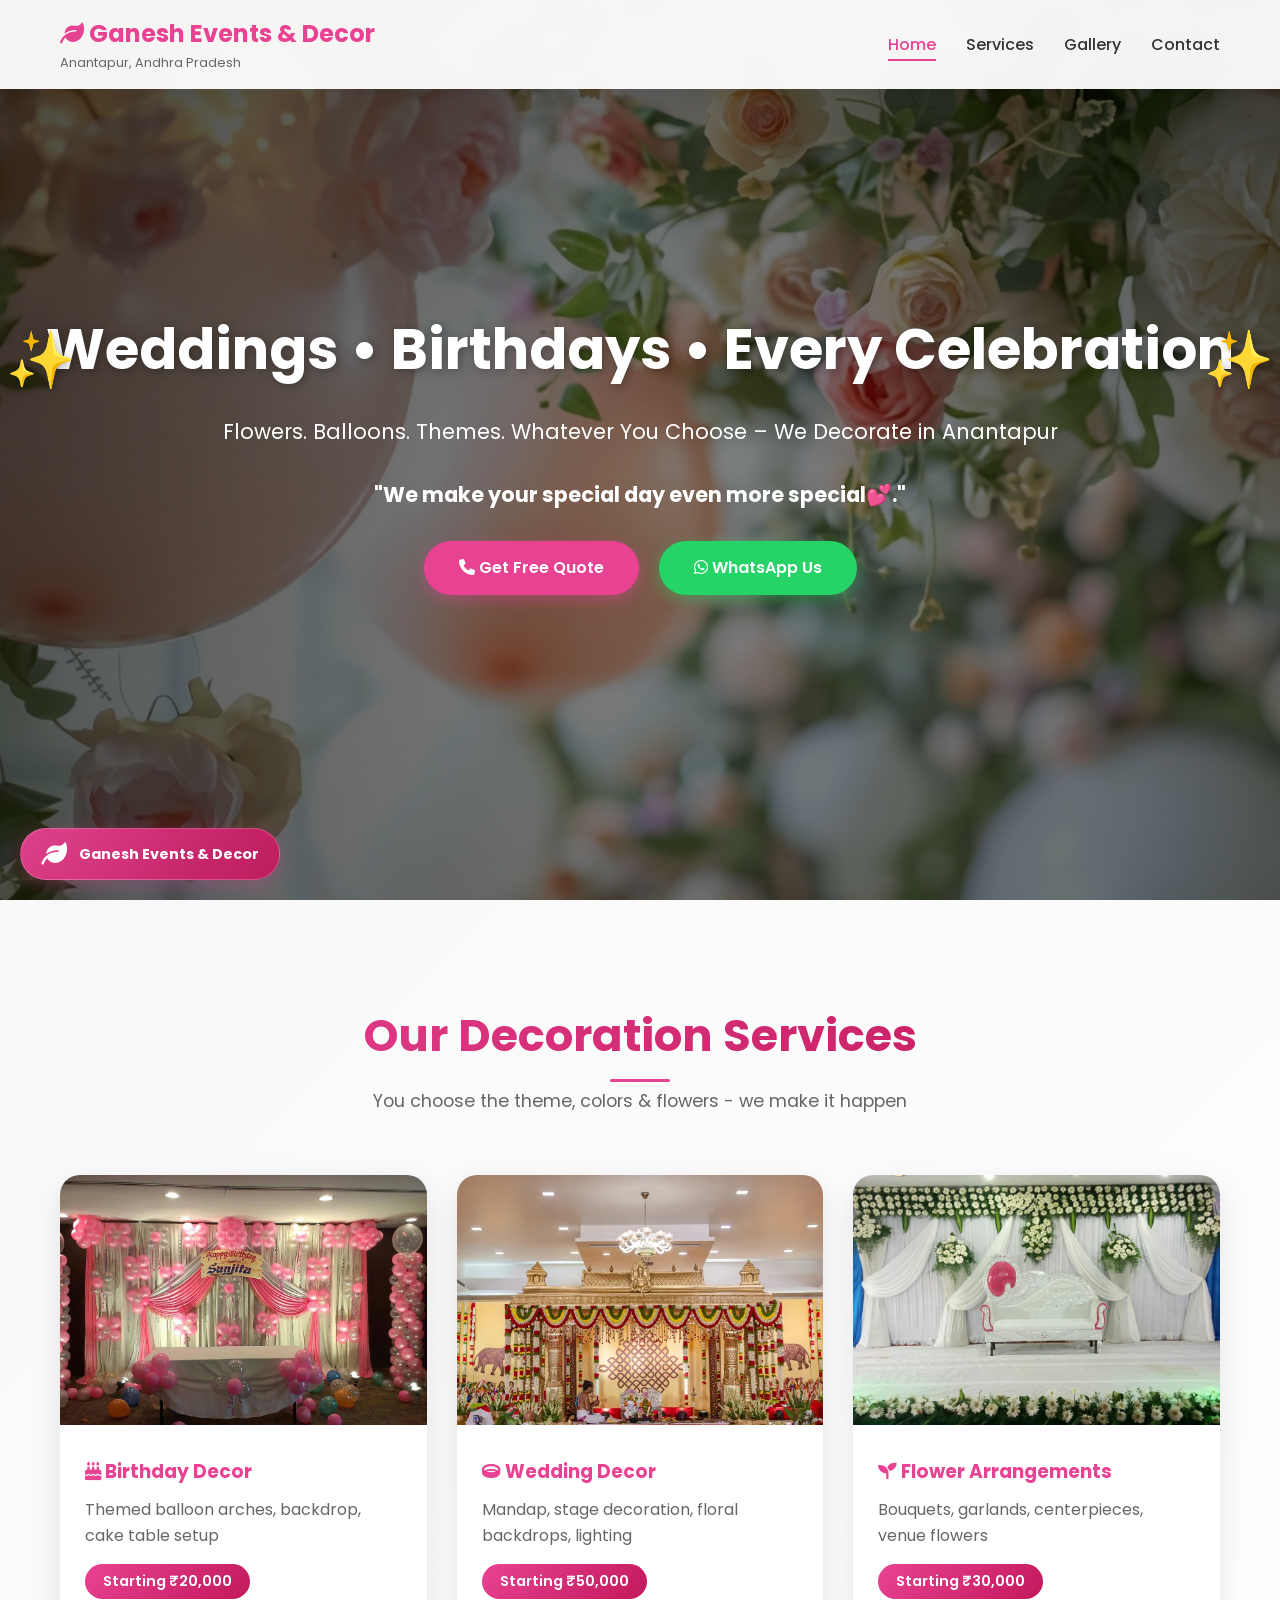
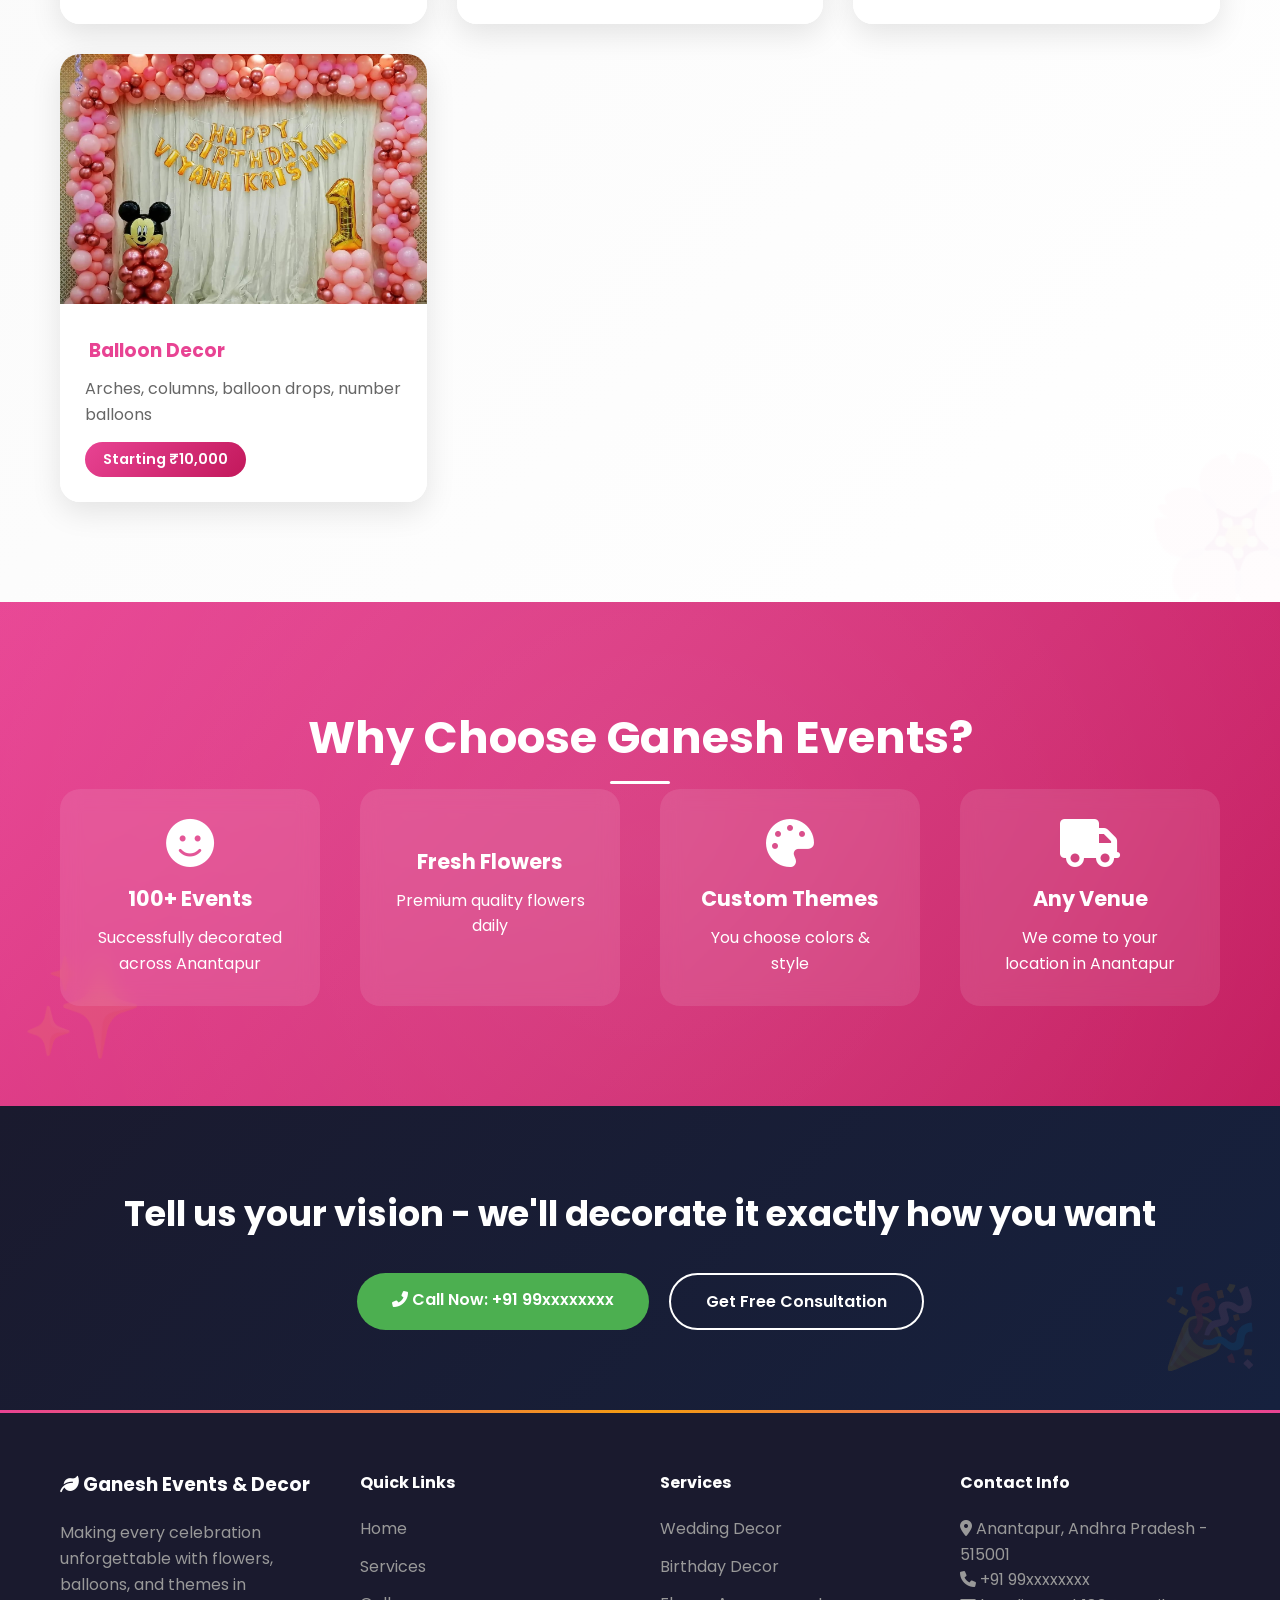
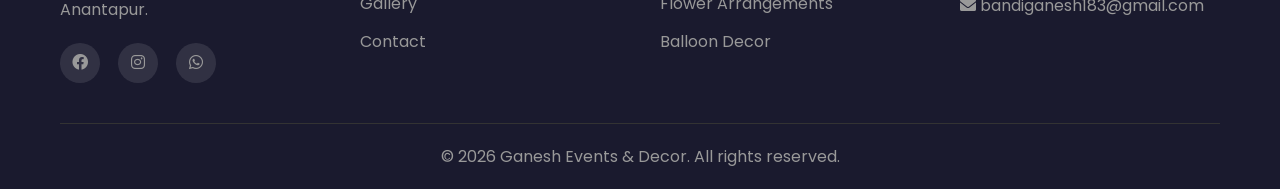
<file: index.html>
<!DOCTYPE html>
<html lang="en">
<head>
    <meta charset="UTF-8">
    <meta name="viewport" content="width=device-width, initial-scale=1.0">
    <title>Ganesh Events & Decor - Wedding & Birthday Decorations in Anantapur</title>
    <link rel="stylesheet" href="style.css">
    <link href="https://fonts.googleapis.com/css2?family=Poppins:wght@300;400;500;600;700&display=swap" rel="stylesheet">
    <link rel="stylesheet" href="https://cdnjs.cloudflare.com/ajax/libs/font-awesome/6.0.0/css/all.min.css">
    <style>
        /* Additional styles for corner branding */
        .corner-brand {
            position: fixed;
            bottom: 20px;
            left: 20px;
            z-index: 999;
            background: linear-gradient(135deg, rgba(232, 67, 147, 0.95), rgba(194, 24, 91, 0.95));
            backdrop-filter: blur(8px);
            padding: 12px 20px;
            border-radius: 50px;
            display: flex;
            align-items: center;
            gap: 12px;
            box-shadow: 0 5px 20px rgba(232, 67, 147, 0.3);
            transition: all 0.3s ease;
            border: 1px solid rgba(255, 255, 255, 0.2);
            cursor: pointer;
            animation: slideInLeft 0.6s ease-out;
        }
        
        .corner-brand:hover {
            transform: translateY(-5px) scale(1.02);
            box-shadow: 0 8px 25px rgba(232, 67, 147, 0.4);
            background: linear-gradient(135deg, #e84393, #c2185b);
        }
        
        .corner-brand i {
            font-size: 1.6rem;
            color: white;
            animation: float 2s ease-in-out infinite;
        }
        
        .corner-brand .brand-text {
            display: flex;
            flex-direction: column;
        }
        
        .corner-brand .brand-text h4 {
            color: white;
            font-size: 0.9rem;
            font-weight: 700;
            margin: 0;
            line-height: 1.2;
        }
        
        .corner-brand .brand-text p {
            color: rgba(255, 255, 255, 0.9);
            font-size: 0.7rem;
            margin: 0;
            font-weight: 400;
        }
        
        @keyframes slideInLeft {
            from {
                opacity: 0;
                transform: translateX(-100px);
            }
            to {
                opacity: 1;
                transform: translateX(0);
            }
        }
        
        @keyframes float {
            0%, 100% {
                transform: translateY(0);
            }
            50% {
                transform: translateY(-5px);
            }
        }
        
        /* Responsive for mobile */
        @media (max-width: 768px) {
            .corner-brand {
                bottom: 15px;
                left: 15px;
                padding: 8px 15px;
            }
            
            .corner-brand i {
                font-size: 1.2rem;
            }
            
            .corner-brand .brand-text h4 {
                font-size: 0.75rem;
            }
            
            .corner-brand .brand-text p {
                font-size: 0.6rem;
            }
        }
    </style>
</head>
<body>
    <!-- Corner Branding -->
    <div class="corner-brand" onclick="window.location.href='index.html'">
        <i class="fas fa-leaf"></i>
        <div class="brand-text">
            <h4>Ganesh Events & Decor</h4>
        </div>
    </div>

    <nav>
        <div class="container">
            <div class="logo">
                <h1><i class="fas fa-leaf"></i> Ganesh Events & Decor</h1>
                <p>Anantapur, Andhra Pradesh</p>
            </div>
            <ul class="nav-links">
                <li><a href="index.html" class="active">Home</a></li>
                <li><a href="services.html">Services</a></li>
                <li><a href="gallery.html">Gallery</a></li>
                <li><a href="contact.html">Contact</a></li>
            </ul>
            <div class="mobile-menu">
                <i class="fas fa-bars"></i>
            </div>
        </div>
    </nav>

    <section class="hero">
        <div class="hero-overlay"></div>
        <div class="hero-content">
            <h1> Weddings • Birthdays • Every Celebration</h1>
            <p>Flowers. Balloons. Themes. Whatever You Choose – We Decorate in Anantapur</p>
            <p><strong>"We make your special day even more special💕."</strong></p>
            <div class="hero-buttons">
                <a href="contact.html" class="btn btn-primary"><i class="fas fa-phone"></i> Get Free Quote</a>
                <a href="https://wa.me/919876543210" class="btn btn-whatsapp"><i class="fab fa-whatsapp"></i> WhatsApp Us</a>
            </div>
        </div>
    </section>

    <section class="services-preview">
        <div class="container">
            <h2 class="section-title">Our Decoration Services</h2>
            <p class="section-subtitle">You choose the theme, colors & flowers - we make it happen</p>
            <div class="services-grid">
                <div class="service-card">
                    <img src="gallery2.jpg" alt="Birthday Decor">
                    <div class="service-info">
                        <h3><i class="fas fa-birthday-cake"></i> Birthday Decor</h3>
                        <p>Themed balloon arches, backdrop, cake table setup</p>
                        <span class="price">Starting ₹20,000</span>
                    </div>
                </div>
                <div class="service-card">
                    <img src="gallery36.jpg" alt="Wedding Decor">
                    <div class="service-info">
                        <h3><i class="fas fa-ring"></i> Wedding Decor</h3>
                        <p>Mandap, stage decoration, floral backdrops, lighting</p>
                        <span class="price">Starting ₹50,000</span>
                    </div>
                </div>
                <div class="service-card">
                    <img src="gallery15.jpg" alt="Flower Arrangements">
                    <div class="service-info">
                        <h3><i class="fas fa-seedling"></i> Flower Arrangements</h3>
                        <p>Bouquets, garlands, centerpieces, venue flowers</p>
                        <span class="price">Starting ₹30,000</span>
                    </div>
                </div>
                <div class="service-card">
                    <img src="gallery7.jpg" alt="Balloon Decor">
                    <div class="service-info">
                        <h3><i class="fas fa-balloon"></i> Balloon Decor</h3>
                        <p>Arches, columns, balloon drops, number balloons</p>
                        <span class="price">Starting ₹10,000</span>
                    </div>
                </div>
            </div>
        </div>
    </section>

    <section class="why-us">
        <div class="container">
            <h2 class="section-title">Why Choose Ganesh Events?</h2>
            <div class="features-grid">
                <div class="feature">
                    <i class="fas fa-smile"></i>
                    <h3>100+ Events</h3>
                    <p>Successfully decorated across Anantapur</p>
                </div>
                <div class="feature">
                    <i class="fas fa-flower"></i>
                    <h3>Fresh Flowers</h3>
                    <p>Premium quality flowers daily</p>
                </div>
                <div class="feature">
                    <i class="fas fa-palette"></i>
                    <h3>Custom Themes</h3>
                    <p>You choose colors & style</p>
                </div>
                <div class="feature">
                    <i class="fas fa-truck"></i>
                    <h3>Any Venue</h3>
                    <p>We come to your location in Anantapur</p>
                </div>
            </div>
        </div>
    </section>

    <section class="cta">
        <div class="container">
            <h2>Tell us your vision - we'll decorate it exactly how you want</h2>
            <div class="cta-buttons">
                <a href="tel:+9199xxxxxxxx" class="btn btn-call"><i class="fas fa-phone-alt"></i> Call Now: +91 99xxxxxxxx</a>
                <a href="contact.html" class="btn btn-secondary">Get Free Consultation</a>
            </div>
        </div>
    </section>

    <footer>
        <div class="container">
            <div class="footer-content">
                <div class="footer-section">
                    <h3><i class="fas fa-leaf"></i> Ganesh Events & Decor</h3>
                    <p>Making every celebration unforgettable with flowers, balloons, and themes in Anantapur.</p>
                    <div class="social-links">
                        <a href="#"><i class="fab fa-facebook"></i></a>
                        <a href="#"><i class="fab fa-instagram"></i></a>
                        <a href="#"><i class="fab fa-whatsapp"></i></a>
                    </div>
                </div>
                <div class="footer-section">
                    <h4>Quick Links</h4>
                    <ul>
                        <li><a href="index.html">Home</a></li>
                        <li><a href="services.html">Services</a></li>
                        <li><a href="gallery.html">Gallery</a></li>
                        <li><a href="contact.html">Contact</a></li>
                    </ul>
                </div>
                <div class="footer-section">
                    <h4>Services</h4>
                    <ul>
                        <li>Wedding Decor</li>
                        <li>Birthday Decor</li>
                        <li>Flower Arrangements</li>
                        <li>Balloon Decor</li>
                    </ul>
                </div>
                <div class="footer-section">
                    <h4>Contact Info</h4>
                    <p><i class="fas fa-map-marker-alt"></i> Anantapur, Andhra Pradesh - 515001</p>
                    <p><i class="fas fa-phone"></i> +91 99xxxxxxxx</p>
                    <p><i class="fas fa-envelope"></i> bandiganesh183@gmail.com</p>
                </div>
            </div>
            <div class="footer-bottom">
                <p>&copy; 2026 Ganesh Events & Decor. All rights reserved.</p>
            </div>
        </div>
    </footer>

    <script src="script.js"></script>
    <script>
        // Optional: Add hover effect to corner brand
        document.addEventListener('DOMContentLoaded', function() {
            const cornerBrand = document.querySelector('.corner-brand');
            if (cornerBrand) {
                cornerBrand.addEventListener('click', function() {
                    // Smooth scroll to top when clicked
                    window.scrollTo({
                        top: 0,
                        behavior: 'smooth'
                    });
                });
            }
        });
    </script>
</body>
</html>
</file>
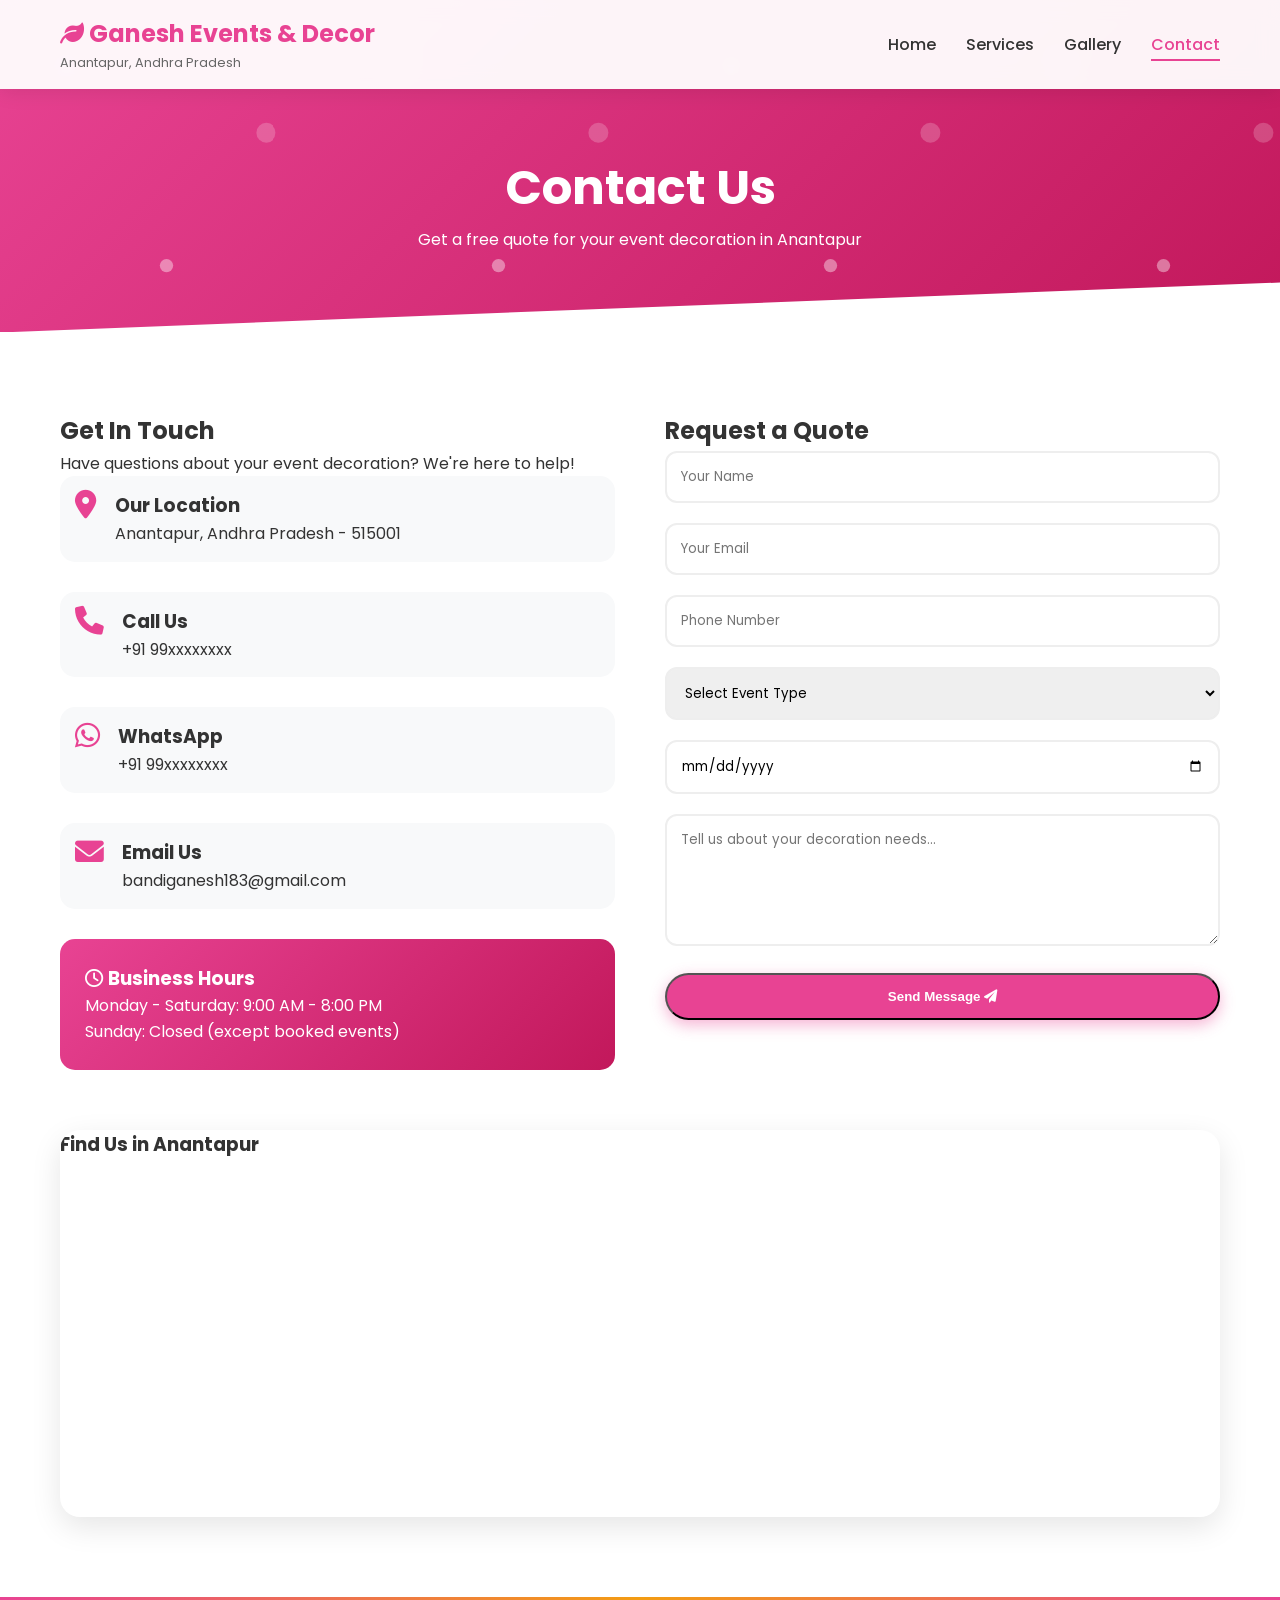
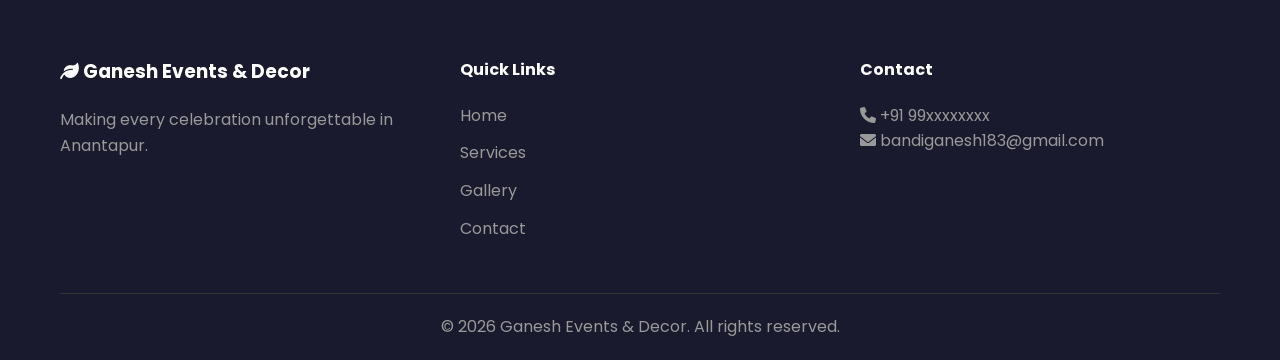
<file: contact.html>
<!DOCTYPE html>
<html lang="en">
<head>
    <meta charset="UTF-8">
    <meta name="viewport" content="width=device-width, initial-scale=1.0">
    <title>Contact Us - Ganesh Events & Decor Anantapur</title>
    <link rel="stylesheet" href="style.css">
    <link href="https://fonts.googleapis.com/css2?family=Poppins:wght@300;400;500;600;700&display=swap" rel="stylesheet">
    <link rel="stylesheet" href="https://cdnjs.cloudflare.com/ajax/libs/font-awesome/6.0.0/css/all.min.css">
</head>
<body>
    <nav>
        <div class="container">
            <div class="logo">
                <h1><i class="fas fa-leaf"></i> Ganesh Events & Decor</h1>
                <p>Anantapur, Andhra Pradesh</p>
            </div>
            <ul class="nav-links">
                <li><a href="index.html">Home</a></li>
                <li><a href="services.html">Services</a></li>
                <li><a href="gallery.html">Gallery</a></li>
                <li><a href="contact.html" class="active">Contact</a></li>
            </ul>
            <div class="mobile-menu">
                <i class="fas fa-bars"></i>
            </div>
        </div>
    </nav>

    <section class="page-header">
        <div class="container">
            <h1>Contact Us</h1>
            <p>Get a free quote for your event decoration in Anantapur</p>
        </div>
    </section>

    <section class="contact-section">
        <div class="container">
            <div class="contact-grid">
                <div class="contact-info">
                    <h2>Get In Touch</h2>
                    <p>Have questions about your event decoration? We're here to help!</p>
                    
                    <div class="info-item">
                        <i class="fas fa-map-marker-alt"></i>
                        <div>
                            <h3>Our Location</h3>
                            <p>Anantapur, Andhra Pradesh - 515001</p>
                        </div>
                    </div>
                    
                    <div class="info-item">
                        <i class="fas fa-phone"></i>
                        <div>
                            <h3>Call Us</h3>
                            <p><a href="tel:+9199xxxxxxxx" style="color: #333; text-decoration: none;">+91 99xxxxxxxx</a></p>
                        </div>
                    </div>
                    
                    <div class="info-item">
                        <i class="fab fa-whatsapp"></i>
                        <div>
                            <h3>WhatsApp</h3>
                            <p><a href="https://wa.me/9199xxxxxxxx" style="color: #333; text-decoration: none;">+91 99xxxxxxxx</a></p>
                        </div>
                    </div>
                    
                    <div class="info-item">
                        <i class="fas fa-envelope"></i>
                        <div>
                            <h3>Email Us</h3>
                            <p>bandiganesh183@gmail.com</p>
                        </div>
                    </div>
                    
                    <div class="business-hours">
                        <h3><i class="far fa-clock"></i> Business Hours</h3>
                        <p>Monday - Saturday: 9:00 AM - 8:00 PM</p>
                        <p>Sunday: Closed (except booked events)</p>
                    </div>
                </div>
                
                <div class="contact-form">
                    <h2>Request a Quote</h2>
                    
                    <!-- FORM WITH YOUR EMAIL ADDRESS -->
                    <form action="https://formsubmit.co/bandiganesh183@gmail.com" method="POST">
                        <!-- Hidden fields for better email -->
                        <input type="hidden" name="_subject" value="🎉 New Event Decoration Inquiry from Ganesh Events Website">
                        <input type="hidden" name="_template" value="table">
                        <input type="hidden" name="_captcha" value="false">
                        
                        <!-- Auto reply to customer -->
                        <input type="hidden" name="_autoresponse" value="Thank you for contacting Ganesh Events & Decor! We have received your inquiry and will get back to you within 2 hours. 🎉">
                        
                        <div class="form-group">
                            <input type="text" name="name" placeholder="Your Name" required>
                        </div>
                        <div class="form-group">
                            <input type="email" name="email" placeholder="Your Email" required>
                        </div>
                        <div class="form-group">
                            <input type="tel" name="phone" placeholder="Phone Number" required>
                        </div>
                        <div class="form-group">
                            <select name="eventType" required>
                                <option value="">Select Event Type</option>
                                <option value="Wedding">💍 Wedding</option>
                                <option value="Birthday">🎂 Birthday</option>
                                <option value="Flower Arrangement">🌸 Flower Arrangement</option>
                                <option value="Balloon Decor">🎈 Balloon Decor</option>
                                <option value="Other">🎉 Other Event</option>
                            </select>
                        </div>
                        <div class="form-group">
                            <input type="date" name="eventDate">
                        </div>
                        <div class="form-group">
                            <textarea name="message" rows="5" placeholder="Tell us about your decoration needs..." required></textarea>
                        </div>
                        <button type="submit" class="btn btn-primary btn-block">Send Message <i class="fas fa-paper-plane"></i></button>
                    </form>
                </div>
            </div>
            
            <div class="map-container">
                <h3>Find Us in Anantapur</h3>
                <iframe 
                    src="https://www.google.com/maps/embed?pb=!1m18!1m12!1m3!1d1956713.823456!2d77.3!3d14.68!2m3!1f0!2f0!3f0!3m2!1i1024!2i768!4f13.1!3m3!1m2!1s0x3bb1c5b5b5b5b5b5%3A0x0!2sAnantapur%2C%20Andhra%20Pradesh!5e0!3m2!1sen!2sin!4v1234567890" 
                    width="100%" 
                    height="300" 
                    style="border:0;" 
                    allowfullscreen="" 
                    loading="lazy">
                </iframe>
            </div>
        </div>
    </section>

    <footer>
        <div class="container">
            <div class="footer-content">
                <div class="footer-section">
                    <h3><i class="fas fa-leaf"></i> Ganesh Events & Decor</h3>
                    <p>Making every celebration unforgettable in Anantapur.</p>
                </div>
                <div class="footer-section">
                    <h4>Quick Links</h4>
                    <ul>
                        <li><a href="index.html">Home</a></li>
                        <li><a href="services.html">Services</a></li>
                        <li><a href="gallery.html">Gallery</a></li>
                        <li><a href="contact.html">Contact</a></li>
                    </ul>
                </div>
                <div class="footer-section">
                    <h4>Contact</h4>
                    <p><i class="fas fa-phone"></i> +91 99xxxxxxxx</p>
                    <p><i class="fas fa-envelope"></i> bandiganesh183@gmail.com</p>
                </div>
            </div>
            <div class="footer-bottom">
                <p>&copy; 2026 Ganesh Events & Decor. All rights reserved.</p>
            </div>
        </div>
    </footer>

    <script src="script.js"></script>
</body>
</html>
</file>
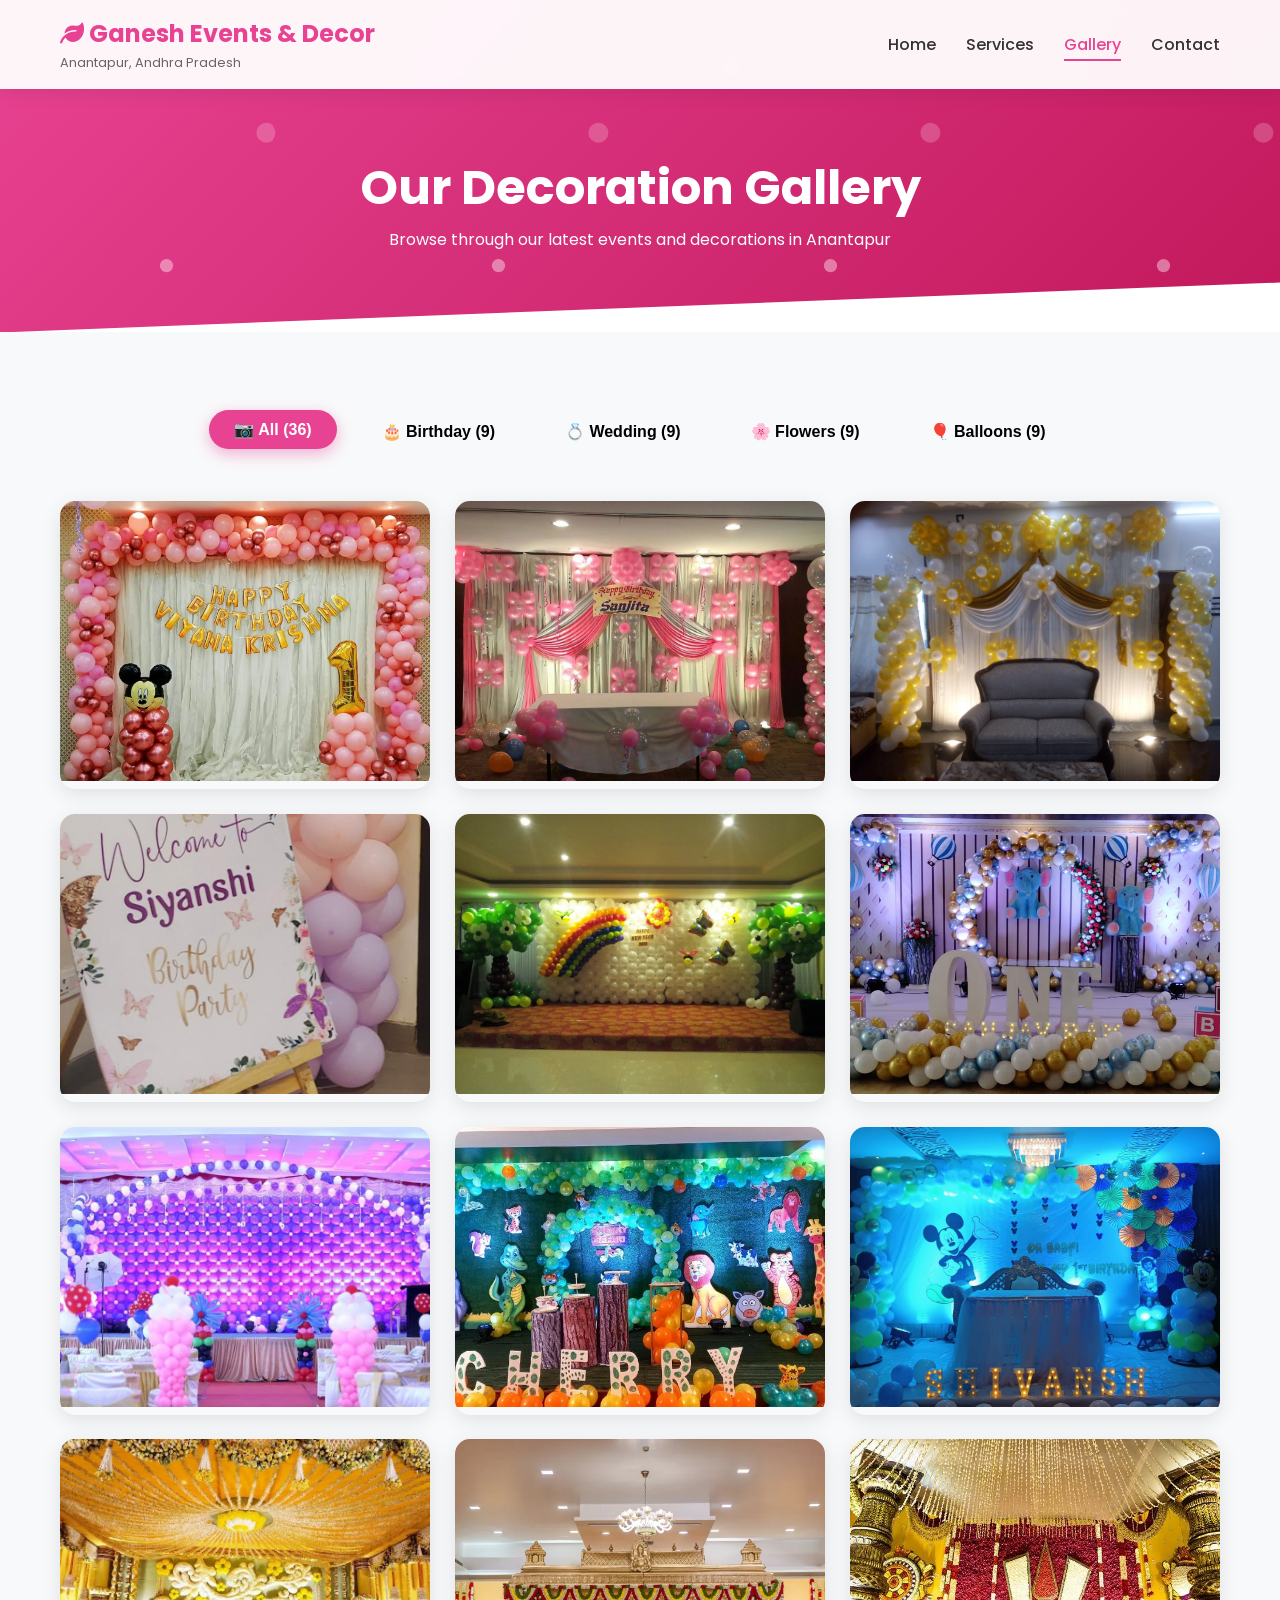
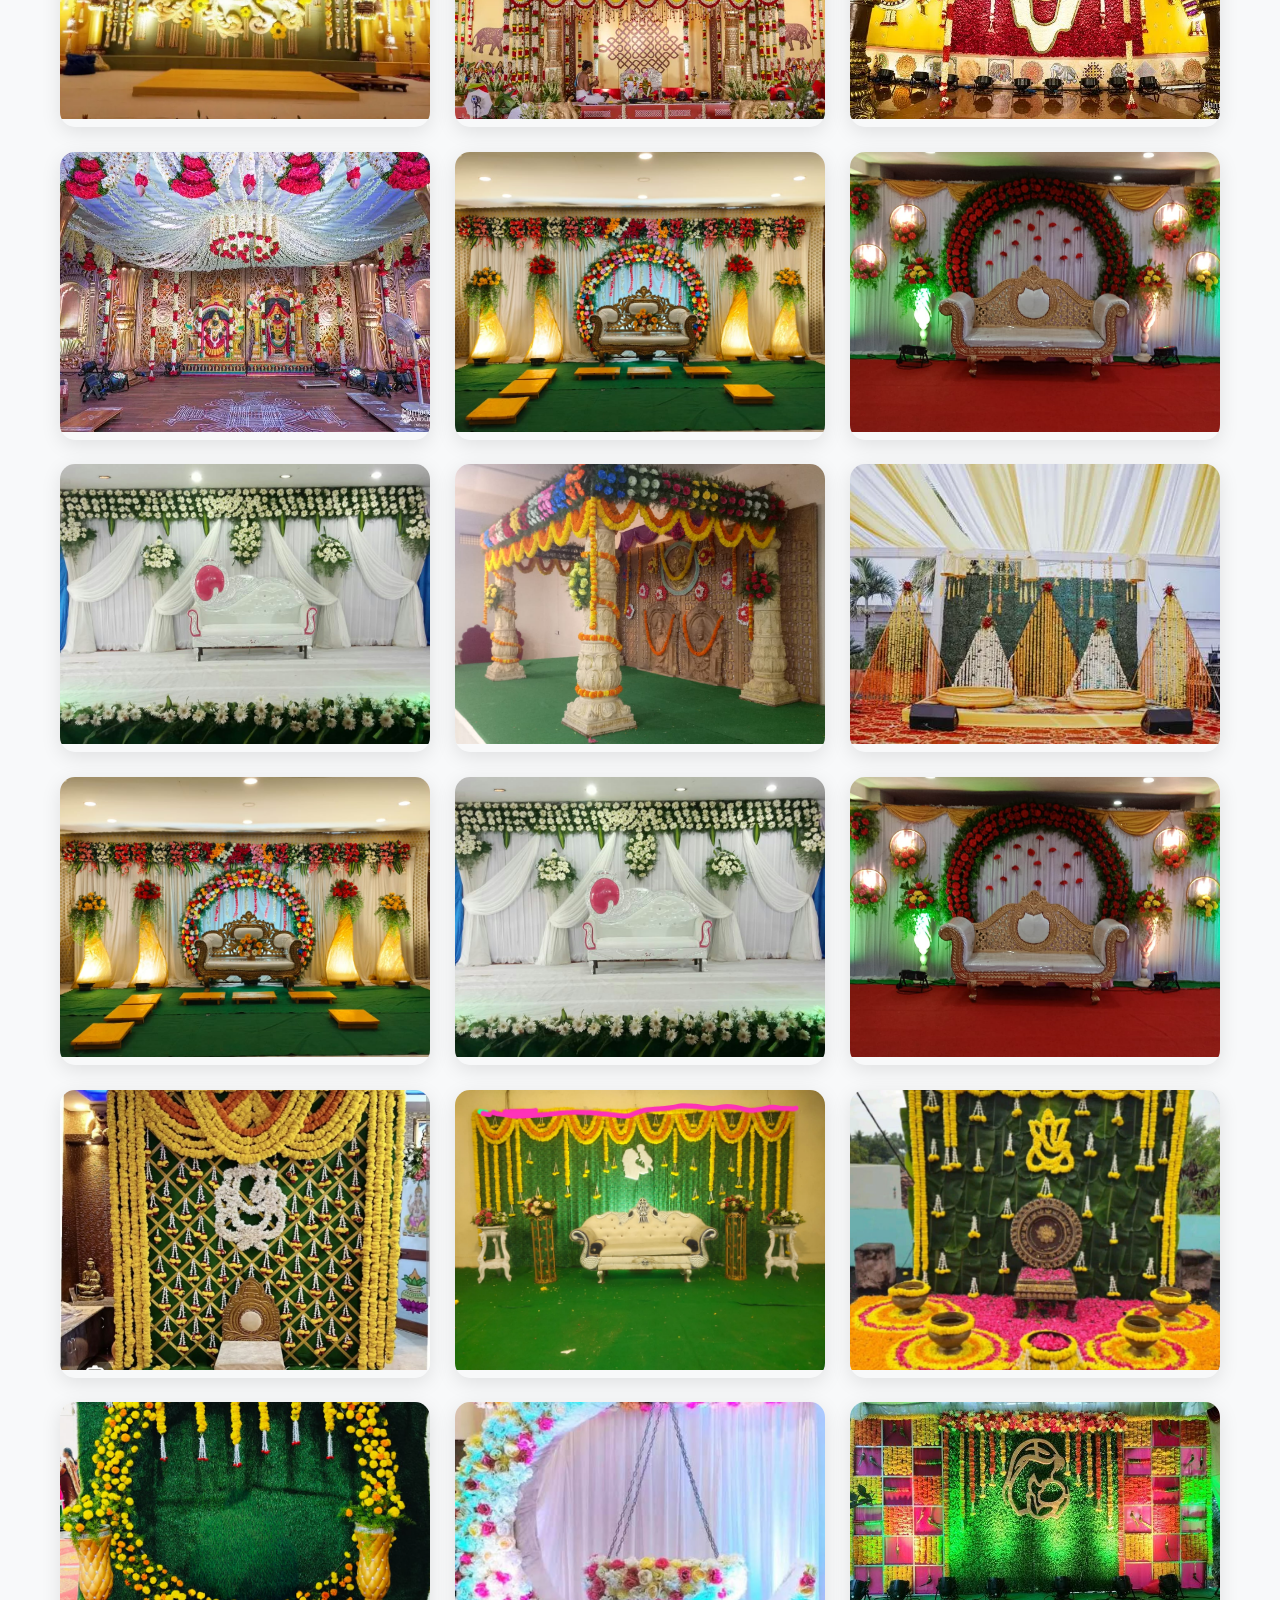
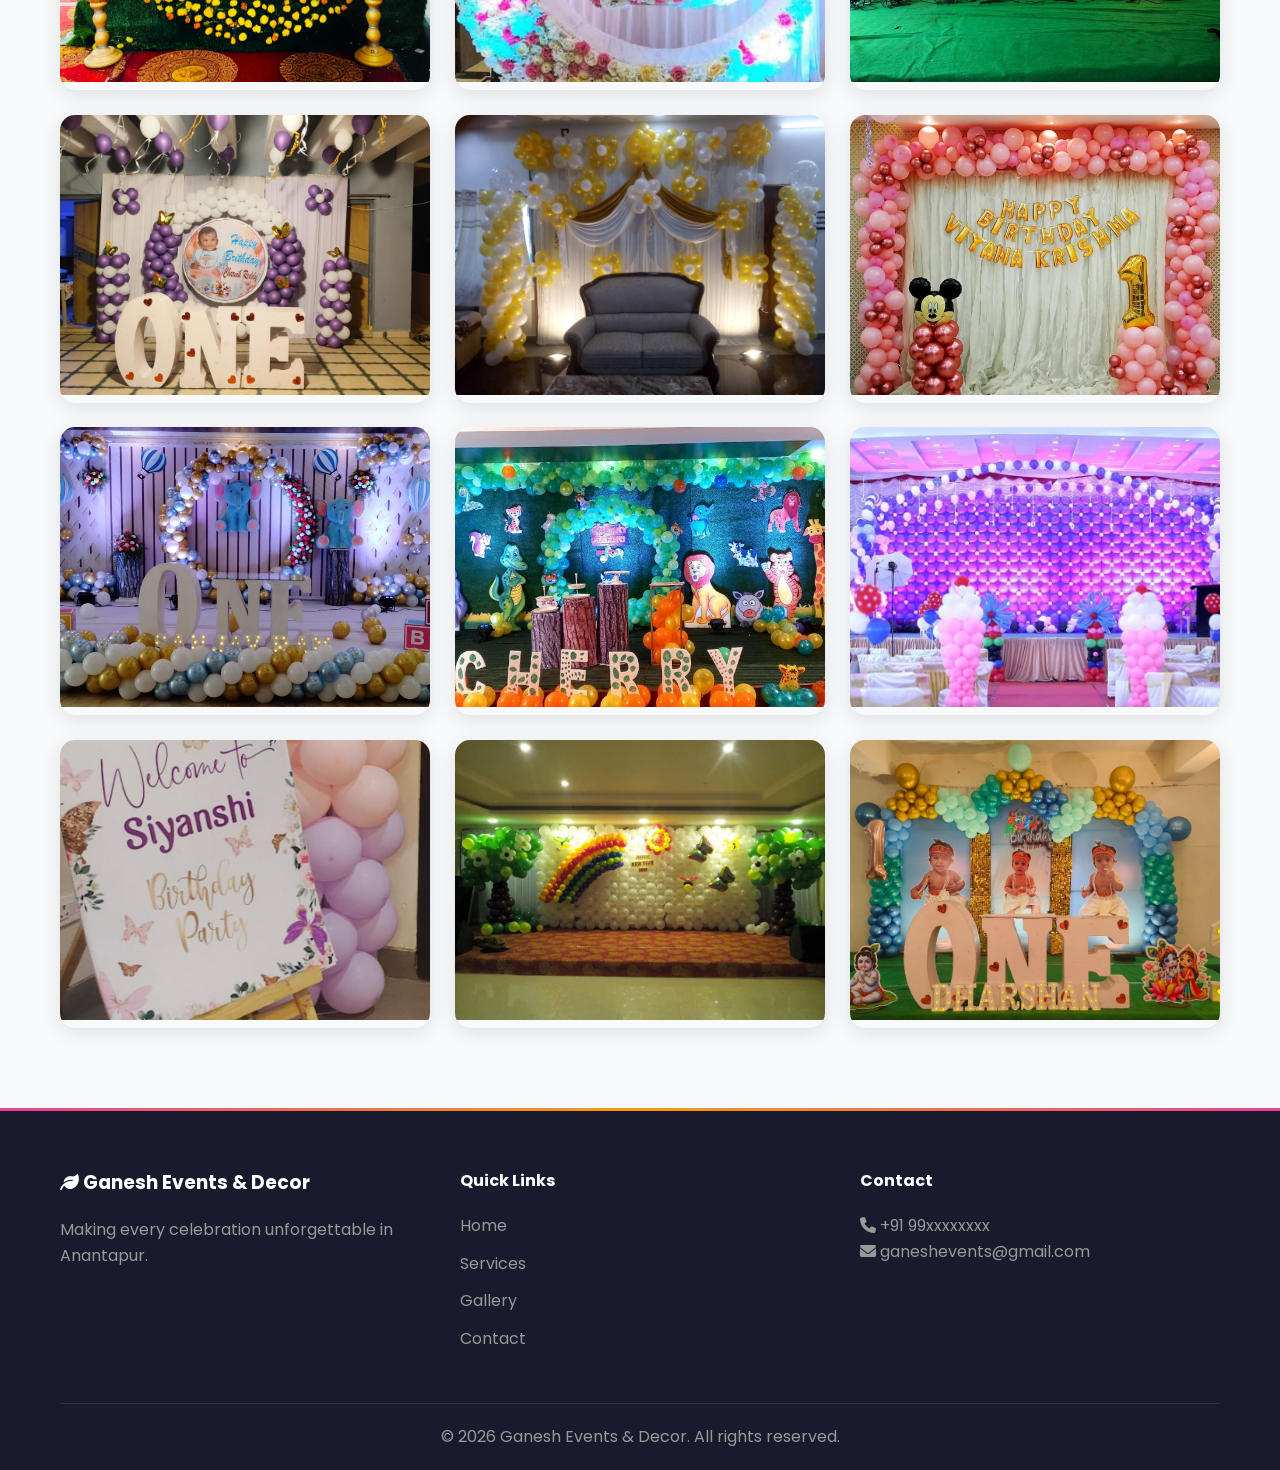
<file: gallery.html>
<!DOCTYPE html>
<html lang="en">
<head>
    <meta charset="UTF-8">
    <meta name="viewport" content="width=device-width, initial-scale=1.0">
    <title>Our Work - Ganesh Events & Decor Gallery Anantapur</title>
    <link rel="stylesheet" href="style.css">
    <link href="https://fonts.googleapis.com/css2?family=Poppins:wght@300;400;500;600;700&display=swap" rel="stylesheet">
    <link rel="stylesheet" href="https://cdnjs.cloudflare.com/ajax/libs/font-awesome/6.0.0/css/all.min.css">
</head>
<body>
    <nav>
        <div class="container">
            <div class="logo">
                <h1><i class="fas fa-leaf"></i> Ganesh Events & Decor</h1>
                <p>Anantapur, Andhra Pradesh</p>
            </div>
            <ul class="nav-links">
                <li><a href="index.html">Home</a></li>
                <li><a href="services.html">Services</a></li>
                <li><a href="gallery.html" class="active">Gallery</a></li>
                <li><a href="contact.html">Contact</a></li>
            </ul>
            <div class="mobile-menu">
                <i class="fas fa-bars"></i>
            </div>
        </div>
    </nav>

    <section class="page-header">
        <div class="container">
            <h1>Our Decoration Gallery</h1>
            <p>Browse through our latest events and decorations in Anantapur</p>
        </div>
    </section>

    <section class="gallery-section">
        <div class="container">
            <div class="gallery-filter">
                <button class="filter-btn active" data-filter="all">📷 All (36)</button>
                <button class="filter-btn" data-filter="birthday">🎂 Birthday (9)</button>
                <button class="filter-btn" data-filter="wedding">💍 Wedding (9)</button>
                <button class="filter-btn" data-filter="flower">🌸 Flowers (9)</button>
                <button class="filter-btn" data-filter="balloon">🎈 Balloons (9)</button>
            </div>
            <div class="gallery-grid">
                
                <!-- ===== BIRTHDAY DECORATIONS - Images 1 to 8 ===== -->
                <div class="gallery-item birthday">
                    <img src="gallery7.jpg" alt="Birthday Decoration">
                    <div class="gallery-overlay">
                        <h3>🎂 Birthday Celebration</h3>
                        <p>Colorful themed decoration</p>
                    </div>
                </div>
                <div class="gallery-item birthday">
                    <img src="gallery2.jpg" alt="Birthday Decoration">
                    <div class="gallery-overlay">
                        <h3>🎂 Birthday Party</h3>
                        <p>Balloon arch setup</p>
                    </div>
                </div>
                <div class="gallery-item birthday">
                    <img src="gallery31.jpg" alt="Birthday Decoration">
                    <div class="gallery-overlay">
                        <h3>🎂 Kids Birthday</h3>
                        <p>Themed decorations</p>
                    </div>
                </div>
                <div class="gallery-item birthday">
                    <img src="gallery4.jpg" alt="Birthday Decoration">
                    <div class="gallery-overlay">
                        <h3>🎂 Happy Birthday</h3>
                        <p>Backdrop and balloons</p>
                    </div>
                </div>
                <div class="gallery-item birthday">
                    <img src="gallery5.jpg" alt="Birthday Decoration">
                    <div class="gallery-overlay">
                        <h3>🎂 Birthday Bash</h3>
                        <p>Complete party decor</p>
                    </div>
                </div>
                <div class="gallery-item birthday">
                    <img src="gallery8.jpg" alt="Birthday Decoration">
                    <div class="gallery-overlay">
                        <h3>🎂 1st Birthday</h3>
                        <p>Special celebration</p>
                    </div>
                </div>
                <div class="gallery-item birthday">
                    <img src="gallery1.jpg" alt="Birthday Decoration">
                    <div class="gallery-overlay">
                        <h3>🎂 Birthday Decor</h3>
                        <p>Balloon setup</p>
                    </div>
                </div>
                <div class="gallery-item birthday">
                    <img src="gallery3.jpg" alt="Birthday Decoration">
                    <div class="gallery-overlay">
                        <h3>🎂 Birthday Celebration</h3>
                        <p>Party decorations</p>
                    </div>
                </div>
                <div class="gallery-item birthday">
                    <img src="gallery30.jpg" alt="Birthday Decoration">
                    <div class="gallery-overlay">
                        <h3>🎈 Birthday Celebration</h3>
                        <p>Party entrance</p>
                    </div>
                </div>
                
                <!-- ===== WEDDING DECORATIONS - Images 9 to 16 ===== -->
                <div class="gallery-item wedding">
                    <img src="gallery12.jpg" alt="Wedding Decoration">
                    <div class="gallery-overlay">
                        <h3>💍 Wedding Mandap</h3>
                        <p>Traditional floral setup</p>
                    </div>
                </div>
                <div class="gallery-item wedding">
                    <img src="gallery36.jpg" alt="Wedding Decoration">
                    <div class="gallery-overlay">
                        <h3>💍 Wedding Stage</h3>
                        <p>Elegant decoration</p>
                    </div>
                </div>
                <div class="gallery-item wedding">
                    <img src="gallery33.jpg" alt="Wedding Decoration">
                    <div class="gallery-overlay">
                        <h3>💍 Reception Decor</h3>
                        <p>Grand setup</p>
                    </div>
                </div>
                <div class="gallery-item wedding">
                    <img src="gallery35.jpg" alt="Wedding Decoration">
                    <div class="gallery-overlay">
                        <h3>💍 Couple Stage</h3>
                        <p>Romantic backdrop</p>
                    </div>
                </div>
                <div class="gallery-item wedding">
                    <img src="gallery19.jpg" alt="Wedding Decoration">
                    <div class="gallery-overlay">
                        <h3>💍 Wedding Flowers</h3>
                        <p>Fresh floral decor</p>
                    </div>
                </div>
                <div class="gallery-item wedding">
                    <img src="gallery14.jpg" alt="Wedding Decoration">
                    <div class="gallery-overlay">
                        <h3>💍 Ceremony Setup</h3>
                        <p>Traditional theme</p>
                    </div>
                </div>
                <div class="gallery-item wedding">
                    <img src="gallery15.jpg" alt="Wedding Decoration">
                    <div class="gallery-overlay">
                        <h3>💍 Wedding Decor</h3>
                        <p>Stage background</p>
                    </div>
                </div>
                <div class="gallery-item wedding">
                    <img src="gallery13.jpg" alt="Wedding Decoration">
                    <div class="gallery-overlay">
                        <h3>💍 Grand Wedding</h3>
                        <p>Complete wedding setup</p>
                    </div>
                </div>
                <div class="gallery-item wedding">
                    <img src="gallery32.jpg" alt="Wedding Decoration">
                    <div class="gallery-overlay">
                        <h3>💍 Grand Wedding</h3>
                        <p>Complete wedding setup</p>
                    </div>
                </div>
                
                <!-- ===== FLOWER DECORATIONS - Images 17 to 23 ===== -->
                <div class="gallery-item flower">
                    <img src="gallery19.jpg" alt="Flower Decoration">
                    <div class="gallery-overlay">
                        <h3>🌸 Flower Arrangement</h3>
                        <p>Fresh roses bouquet</p>
                    </div>
                </div>
                <div class="gallery-item flower">
                    <img src="gallery15.jpg" alt="Flower Decoration">
                    <div class="gallery-overlay">
                        <h3>🌸 Floral Centerpiece</h3>
                        <p>Table decoration</p>
                    </div>
                </div>
                <div class="gallery-item flower">
                    <img src="gallery14.jpg" alt="Flower Decoration">
                    <div class="gallery-overlay">
                        <h3>🌸 Flower Wall</h3>
                        <p>Photo backdrop</p>
                    </div>
                </div>
                <div class="gallery-item flower">
                    <img src="gallery25.jpg" alt="Flower Decoration">
                    <div class="gallery-overlay">
                        <h3>🌸 Wedding Bouquet</h3>
                        <p>Bridal flowers</p>
                    </div>
                </div>
                <div class="gallery-item flower">
                    <img src="gallery26.jpg" alt="Flower Decoration">
                    <div class="gallery-overlay">
                        <h3>🌸 Garland Decoration</h3>
                        <p>Flower garlands</p>
                    </div>
                </div>
                <div class="gallery-item flower">
                    <img src="gallery16.jpg" alt="Flower Decoration">
                    <div class="gallery-overlay">
                        <h3>🌸 Floral Backdrop</h3>
                        <p>Beautiful flowers</p>
                    </div>
                </div>
                <div class="gallery-item flower">
                    <img src="gallery28.jpg" alt="Flower Decoration">
                    <div class="gallery-overlay">
                        <h3>🌸 Premium Flowers</h3>
                        <p>Fresh arrangement</p>
                    </div>
                </div>
                <div class="gallery-item flower">
                    <img src="gallery6.jpg" alt="Flower Decoration">
                    <div class="gallery-overlay">
                        <h3>🌸 Premium Flowers</h3>
                        <p>Fresh arrangement</p>
                    </div>
                </div>
                <div class="gallery-item flower">
                    <img src="gallery21.jpg" alt="Flower Decoration">
                    <div class="gallery-overlay">
                        <h3>🌸 Premium Flowers</h3>
                        <p>Fresh arrangement</p>
                    </div>
                </div>
                
                <!-- ===== BALLOON DECORATIONS - Images 24 to 31 ===== -->
                <div class="gallery-item balloon">
                    <img src="gallery9.jpg" alt="Balloon Decoration">
                    <div class="gallery-overlay">
                        <h3>🎈 Balloon Arch</h3>
                        <p>Colorful entrance</p>
                    </div>
                </div>
                <div class="gallery-item balloon">
                    <img src="gallery31.jpg" alt="Balloon Decoration">
                    <div class="gallery-overlay">
                        <h3>🎈 Balloon Column</h3>
                        <p>Standing decoration</p>
                    </div>
                </div><div class="gallery-item balloon">
                    <img src="gallery7.jpg" alt="Balloon Decoration">
                    <div class="gallery-overlay">
                        <h3>🎈 Balloon Column</h3>
                        <p>Standing decoration</p>
                    </div>
                </div>
                <div class="gallery-item balloon">
                    <img src="gallery8.jpg" alt="Balloon Decoration">
                    <div class="gallery-overlay">
                        <h3>🎈 Number Balloons</h3>
                        <p>Age celebration</p>
                    </div>
                </div>
                <div class="gallery-item balloon">
                    <img src="gallery3.jpg" alt="Balloon Decoration">
                    <div class="gallery-overlay">
                        <h3>🎈 Balloon Garland</h3>
                        <p>Party decoration</p>
                    </div>
                </div>
                <div class="gallery-item balloon">
                    <img src="gallery1.jpg" alt="Balloon Decoration">
                    <div class="gallery-overlay">
                        <h3>🎈 Confetti Balloons</h3>
                        <p>Fun celebration</p>
                    </div>
                </div>
                <div class="gallery-item balloon">
                    <img src="gallery4.jpg" alt="Balloon Decoration">
                    <div class="gallery-overlay">
                        <h3>🎈 Premium Balloons</h3>
                        <p>Custom design</p>
                    </div>
                </div>
                <div class="gallery-item balloon">
                    <img src="gallery5.jpg" alt="Balloon Decoration">
                    <div class="gallery-overlay">
                        <h3>🎈 Balloon Setup</h3>
                        <p>Party entrance</p>
                    </div>
                </div>
                <div class="gallery-item balloon">
                    <img src="gallery24.jpg" alt="Balloon Decoration">
                    <div class="gallery-overlay">
                        <h3>🎈 Celebration Balloons</h3>
                        <p>Colorful decor</p>
                    </div>
                </div>
            </div>
        </div>
    </section>

    <footer>
        <div class="container">
            <div class="footer-content">
                <div class="footer-section">
                    <h3><i class="fas fa-leaf"></i> Ganesh Events & Decor</h3>
                    <p>Making every celebration unforgettable in Anantapur.</p>
                </div>
                <div class="footer-section">
                    <h4>Quick Links</h4>
                    <ul>
                        <li><a href="index.html">Home</a></li>
                        <li><a href="services.html">Services</a></li>
                        <li><a href="gallery.html">Gallery</a></li>
                        <li><a href="contact.html">Contact</a></li>
                    </ul>
                </div>
                <div class="footer-section">
                    <h4>Contact</h4>
                    <p><i class="fas fa-phone"></i> +91 99xxxxxxxx</p>
                    <p><i class="fas fa-envelope"></i> ganeshevents@gmail.com</p>
                </div>
            </div>
            <div class="footer-bottom">
                <p>&copy; 2026 Ganesh Events & Decor. All rights reserved.</p>
            </div>
        </div>
    </footer>

    <script src="script.js"></script>
</body>
</html>
</file>
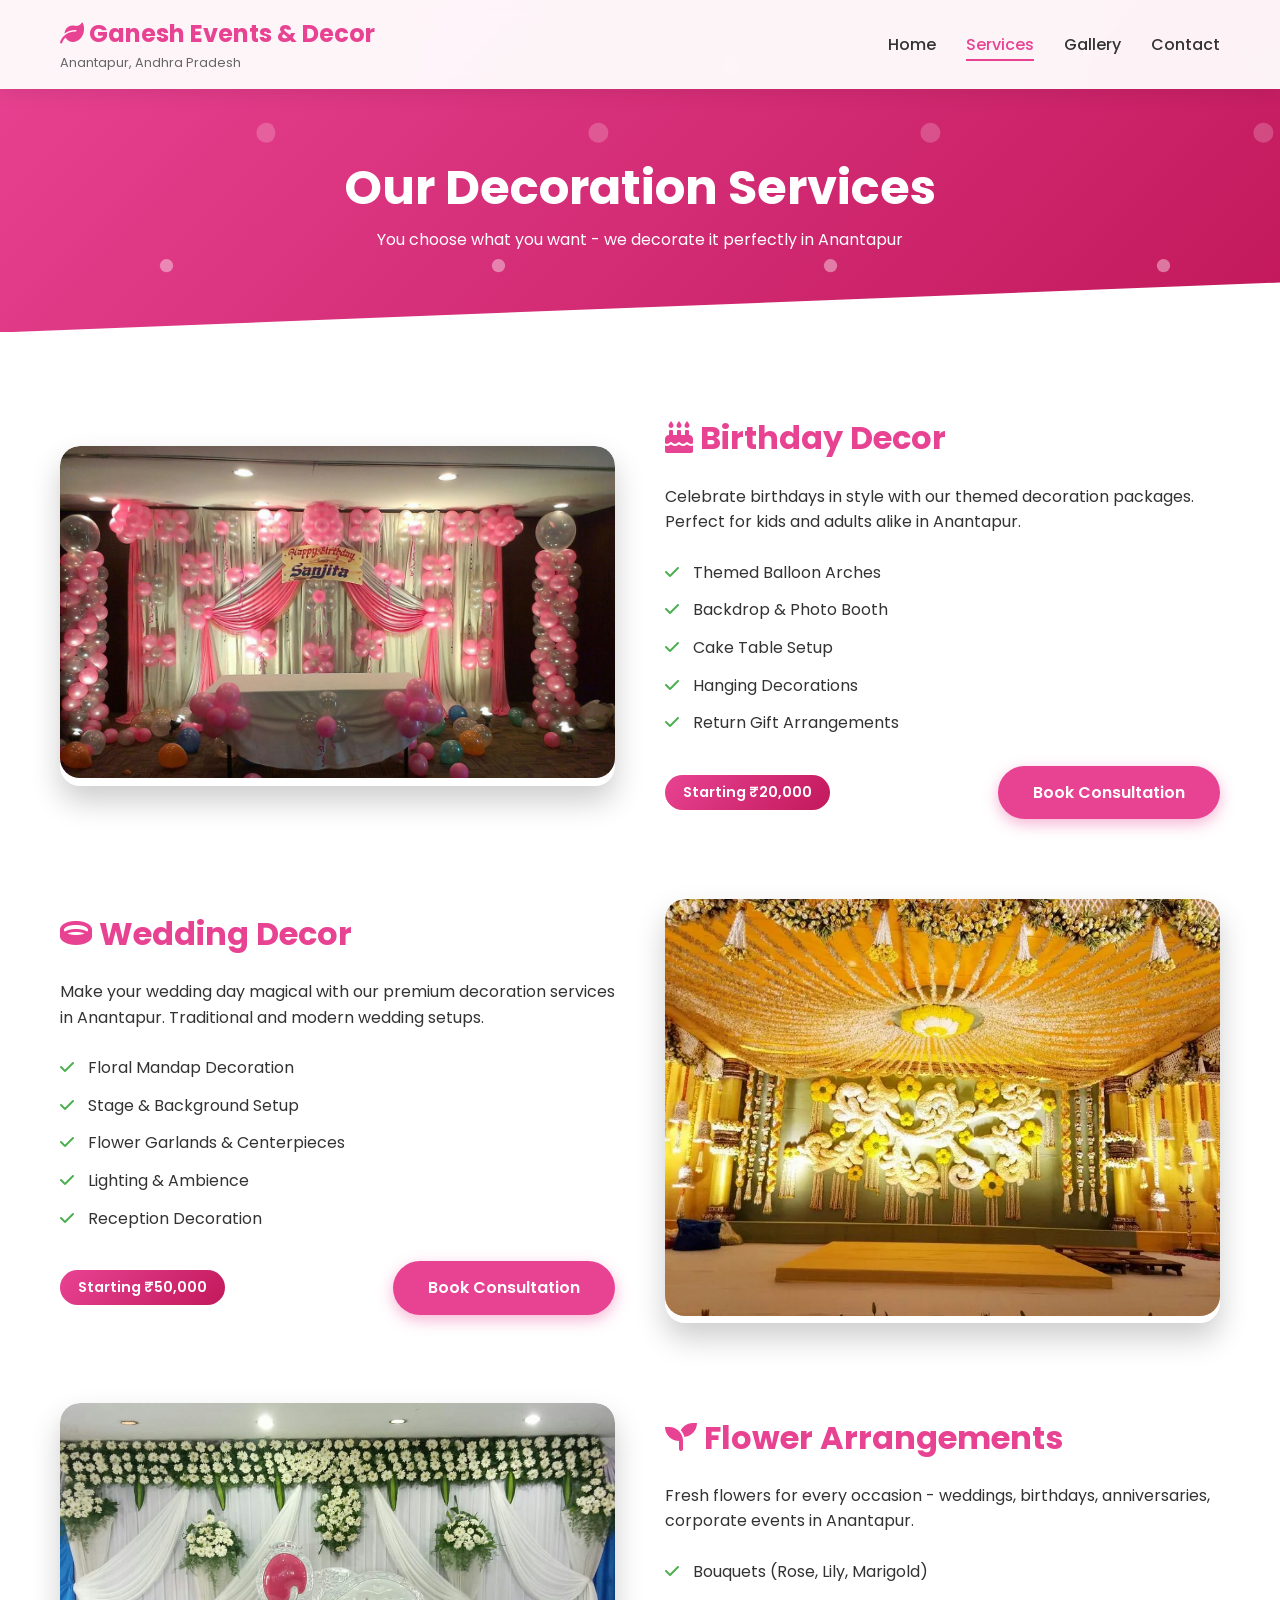
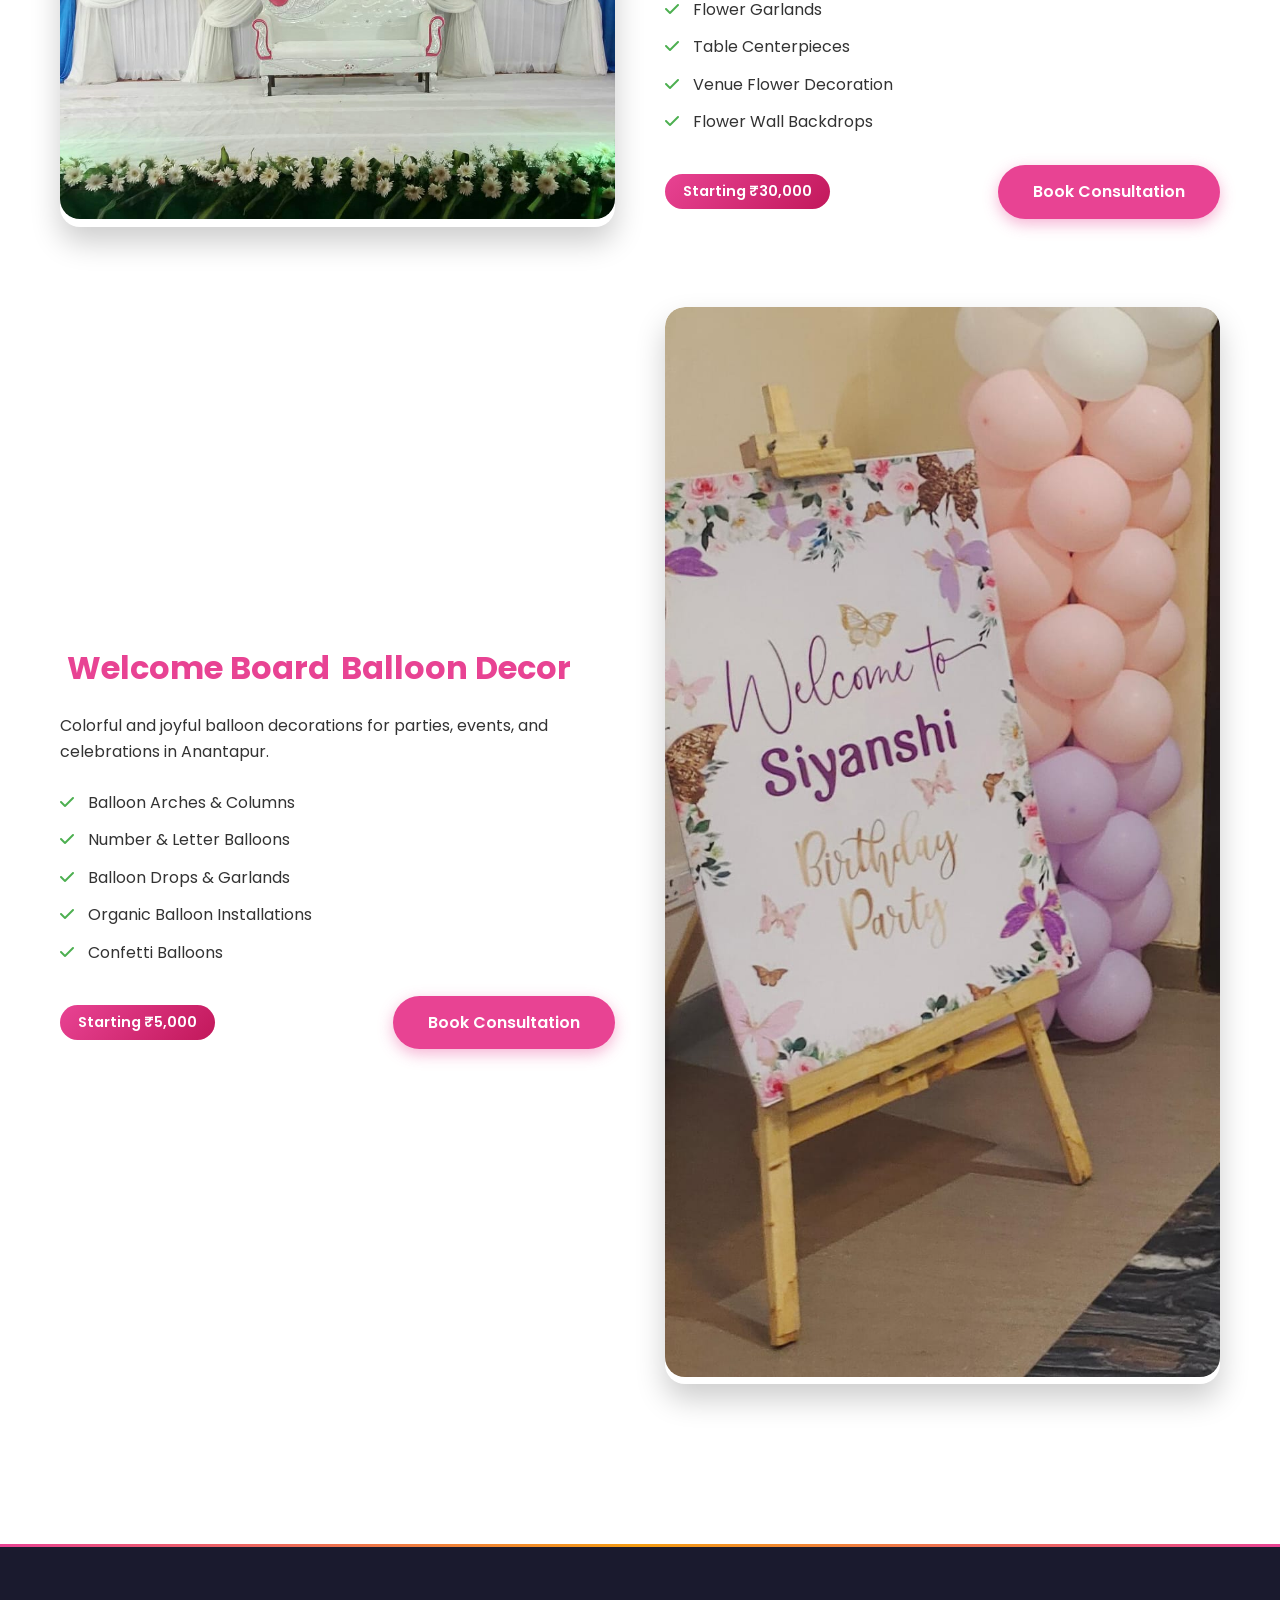
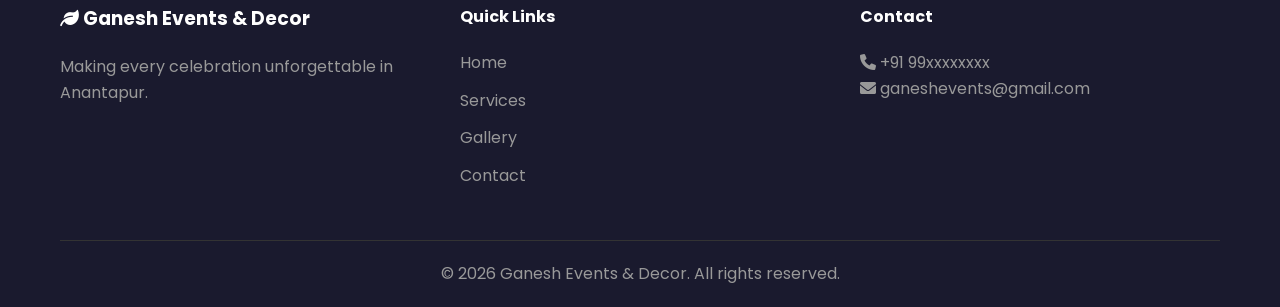
<file: services.html>
<!DOCTYPE html>
<html lang="en">
<head>
    <meta charset="UTF-8">
    <meta name="viewport" content="width=device-width, initial-scale=1.0">
    <title>Our Services - Ganesh Events & Decor Anantapur</title>
    <link rel="stylesheet" href="style.css">
    <link href="https://fonts.googleapis.com/css2?family=Poppins:wght@300;400;500;600;700&display=swap" rel="stylesheet">
    <link rel="stylesheet" href="https://cdnjs.cloudflare.com/ajax/libs/font-awesome/6.0.0/css/all.min.css">
</head>
<body>
    <nav>
        <div class="container">
            <div class="logo">
                <h1><i class="fas fa-leaf"></i> Ganesh Events & Decor</h1>
                <p>Anantapur, Andhra Pradesh</p>
            </div>
            <ul class="nav-links">
                <li><a href="index.html">Home</a></li>
                <li><a href="services.html" class="active">Services</a></li>
                <li><a href="gallery.html">Gallery</a></li>
                <li><a href="contact.html">Contact</a></li>
            </ul>
            <div class="mobile-menu">
                <i class="fas fa-bars"></i>
            </div>
        </div>
    </nav>

    <section class="page-header">
        <div class="container">
            <h1>Our Decoration Services</h1>
            <p>You choose what you want - we decorate it perfectly in Anantapur</p>
        </div>
    </section>

    <section class="services-detailed">
        <div class="container">
            <div class="service-detailed">
                <div class="service-image">
                    <img src="gallery2.jpg" alt="Birthday Decor">
                </div>
                <div class="service-details">
                    <h2><i class="fas fa-birthday-cake"></i> Birthday Decor</h2>
                    <p>Celebrate birthdays in style with our themed decoration packages. Perfect for kids and adults alike in Anantapur.</p>
                    <ul>
                        <li><i class="fas fa-check"></i> Themed Balloon Arches</li>
                        <li><i class="fas fa-check"></i> Backdrop & Photo Booth</li>
                        <li><i class="fas fa-check"></i> Cake Table Setup</li>
                        <li><i class="fas fa-check"></i> Hanging Decorations</li>
                        <li><i class="fas fa-check"></i> Return Gift Arrangements</li>
                    </ul>
                    <div class="package-price">
                        <span class="price">Starting ₹20,000</span>
                        <a href="contact.html" class="btn btn-primary">Book Consultation</a>
                    </div>
                </div>
            </div>

            <div class="service-detailed reverse">
                <div class="service-image">
                    <img src="gallery12.jpg" alt="Wedding Decor">
                </div>
                <div class="service-details">
                    <h2><i class="fas fa-ring"></i> Wedding Decor</h2>
                    <p>Make your wedding day magical with our premium decoration services in Anantapur. Traditional and modern wedding setups.</p>
                    <ul>
                        <li><i class="fas fa-check"></i> Floral Mandap Decoration</li>
                        <li><i class="fas fa-check"></i> Stage & Background Setup</li>
                        <li><i class="fas fa-check"></i> Flower Garlands & Centerpieces</li>
                        <li><i class="fas fa-check"></i> Lighting & Ambience</li>
                        <li><i class="fas fa-check"></i> Reception Decoration</li>
                    </ul>
                    <div class="package-price">
                        <span class="price">Starting ₹50,000</span>
                        <a href="contact.html" class="btn btn-primary">Book Consultation</a>
                    </div>
                </div>
            </div>

            <div class="service-detailed">
                <div class="service-image">
                    <img src="gallery15.jpg" alt="Flower Arrangements">
                </div>
                <div class="service-details">
                    <h2><i class="fas fa-seedling"></i> Flower Arrangements</h2>
                    <p>Fresh flowers for every occasion - weddings, birthdays, anniversaries, corporate events in Anantapur.</p>
                    <ul>
                        <li><i class="fas fa-check"></i> Bouquets (Rose, Lily, Marigold)</li>
                        <li><i class="fas fa-check"></i> Flower Garlands</li>
                        <li><i class="fas fa-check"></i> Table Centerpieces</li>
                        <li><i class="fas fa-check"></i> Venue Flower Decoration</li>
                        <li><i class="fas fa-check"></i> Flower Wall Backdrops</li>
                    </ul>
                    <div class="package-price">
                        <span class="price">Starting ₹30,000</span>
                        <a href="contact.html" class="btn btn-primary">Book Consultation</a>
                    </div>
                </div>
            </div>

            <div class="service-detailed reverse">
                <div class="service-image">
                    <img src="gallery4.jpg" alt="Balloon Decor">
                </div>
                <div class="service-details">
                    <h2><i class="fas fa-balloon"></i> Welcome Board</h2>
                    <h2><i class="fas fa-balloon"></i> Balloon Decor</h2>
                    <p>Colorful and joyful balloon decorations for parties, events, and celebrations in Anantapur.</p>
                    <ul>
                        <li><i class="fas fa-check"></i> Balloon Arches & Columns</li>
                        <li><i class="fas fa-check"></i> Number & Letter Balloons</li>
                        <li><i class="fas fa-check"></i> Balloon Drops & Garlands</li>
                        <li><i class="fas fa-check"></i> Organic Balloon Installations</li>
                        <li><i class="fas fa-check"></i> Confetti Balloons</li>
                    </ul>
                    <div class="package-price">
                        <span class="price">Starting ₹5,000</span>
                        <a href="contact.html" class="btn btn-primary">Book Consultation</a>
                    </div>
                </div>
            </div>
        </div>
    </section>

    <footer>
        <div class="container">
            <div class="footer-content">
                <div class="footer-section">
                    <h3><i class="fas fa-leaf"></i> Ganesh Events & Decor</h3>
                    <p>Making every celebration unforgettable in Anantapur.</p>
                </div>
                <div class="footer-section">
                    <h4>Quick Links</h4>
                    <ul>
                        <li><a href="index.html">Home</a></li>
                        <li><a href="services.html">Services</a></li>
                        <li><a href="gallery.html">Gallery</a></li>
                        <li><a href="contact.html">Contact</a></li>
                    </ul>
                </div>
                <div class="footer-section">
                    <h4>Contact</h4>
                    <p><i class="fas fa-phone"></i> +91 99xxxxxxxx</p>
                    <p><i class="fas fa-envelope"></i> ganeshevents@gmail.com</p>
                </div>
            </div>
            <div class="footer-bottom">
                <p>&copy; 2026 Ganesh Events & Decor. All rights reserved.</p>
            </div>
        </div>
    </footer>

    <script src="script.js"></script>
</body>
</html>
</file>
<file: style.css>
* {
    margin: 0;
    padding: 0;
    box-sizing: border-box;
}

body {
    font-family: 'Poppins', sans-serif;
    line-height: 1.6;
    color: #333;
    overflow-x: hidden;
}

.container {
    max-width: 1200px;
    margin: 0 auto;
    padding: 0 20px;
}

/* ===== ENHANCED ANIMATIONS ===== */
@keyframes fadeInUp {
    from {
        opacity: 0;
        transform: translateY(30px);
    }
    to {
        opacity: 1;
        transform: translateY(0);
    }
}

@keyframes fadeInDown {
    from {
        opacity: 0;
        transform: translateY(-30px);
    }
    to {
        opacity: 1;
        transform: translateY(0);
    }
}

@keyframes fadeInLeft {
    from {
        opacity: 0;
        transform: translateX(-50px);
    }
    to {
        opacity: 1;
        transform: translateX(0);
    }
}

@keyframes fadeInRight {
    from {
        opacity: 0;
        transform: translateX(50px);
    }
    to {
        opacity: 1;
        transform: translateX(0);
    }
}

@keyframes zoomIn {
    from {
        opacity: 0;
        transform: scale(0.8);
    }
    to {
        opacity: 1;
        transform: scale(1);
    }
}

@keyframes zoomOut {
    from {
        opacity: 1;
        transform: scale(1);
    }
    to {
        opacity: 0;
        transform: scale(0.8);
    }
}

@keyframes glowPulse {
    0% {
        box-shadow: 0 0 5px rgba(232, 67, 147, 0.5);
    }
    50% {
        box-shadow: 0 0 25px rgba(232, 67, 147, 0.9), 0 0 10px rgba(232, 67, 147, 0.5);
    }
    100% {
        box-shadow: 0 0 5px rgba(232, 67, 147, 0.5);
    }
}

@keyframes float {
    0% {
        transform: translateY(0px);
    }
    50% {
        transform: translateY(-12px);
    }
    100% {
        transform: translateY(0px);
    }
}

@keyframes floatReverse {
    0% {
        transform: translateY(0px);
    }
    50% {
        transform: translateY(8px);
    }
    100% {
        transform: translateY(0px);
    }
}

@keyframes shimmer {
    0% {
        background-position: -1000px 0;
    }
    100% {
        background-position: 1000px 0;
    }
}

@keyframes spin {
    0% { transform: rotate(0deg); }
    100% { transform: rotate(360deg); }
}

@keyframes pulse {
    0% {
        transform: scale(1);
    }
    50% {
        transform: scale(1.05);
    }
    100% {
        transform: scale(1);
    }
}

@keyframes shake {
    0%, 100% { transform: translateX(0); }
    10%, 30%, 50%, 70%, 90% { transform: translateX(-2px); }
    20%, 40%, 60%, 80% { transform: translateX(2px); }
}

@keyframes bounce {
    0%, 20%, 50%, 80%, 100% {
        transform: translateY(0);
    }
    40% {
        transform: translateY(-20px);
    }
    60% {
        transform: translateY(-10px);
    }
}

@keyframes slideInLeft {
    from {
        opacity: 0;
        transform: translateX(-100%);
    }
    to {
        opacity: 1;
        transform: translateX(0);
    }
}

@keyframes slideInRight {
    from {
        opacity: 0;
        transform: translateX(100%);
    }
    to {
        opacity: 1;
        transform: translateX(0);
    }
}

@keyframes rotateIn {
    from {
        opacity: 0;
        transform: rotate(-180deg) scale(0.5);
    }
    to {
        opacity: 1;
        transform: rotate(0deg) scale(1);
    }
}

@keyframes flipIn {
    from {
        opacity: 0;
        transform: perspective(400px) rotateX(90deg);
    }
    to {
        opacity: 1;
        transform: perspective(400px) rotateX(0);
    }
}

@keyframes blink {
    0%, 100% { opacity: 1; }
    50% { opacity: 0.3; }
}

@keyframes ripple {
    0% {
        transform: scale(0);
        opacity: 0.5;
    }
    100% {
        transform: scale(4);
        opacity: 0;
    }
}

@keyframes gradientShift {
    0% {
        background-position: 0% 50%;
    }
    50% {
        background-position: 100% 50%;
    }
    100% {
        background-position: 0% 50%;
    }
}

@keyframes typewriter {
    from {
        width: 0;
    }
    to {
        width: 100%;
    }
}

@keyframes blinkCursor {
    from, to {
        border-color: transparent;
    }
    50% {
        border-color: #e84393;
    }
}

/* Animation Classes */
.animate-fadeUp {
    animation: fadeInUp 0.8s ease forwards;
}

.animate-fadeDown {
    animation: fadeInDown 0.8s ease forwards;
}

.animate-fadeLeft {
    animation: fadeInLeft 0.8s ease forwards;
}

.animate-fadeRight {
    animation: fadeInRight 0.8s ease forwards;
}

.animate-zoom {
    animation: zoomIn 0.6s ease forwards;
}

.animate-float {
    animation: float 3s ease-in-out infinite;
}

.animate-float-reverse {
    animation: floatReverse 3s ease-in-out infinite;
}

.animate-pulse {
    animation: pulse 2s ease-in-out infinite;
}

.animate-spin {
    animation: spin 1s linear infinite;
}

.animate-shake {
    animation: shake 0.5s ease-in-out;
}

.animate-bounce {
    animation: bounce 1s ease;
}

.animate-slideLeft {
    animation: slideInLeft 0.6s ease forwards;
}

.animate-slideRight {
    animation: slideInRight 0.6s ease forwards;
}

.animate-rotate {
    animation: rotateIn 0.7s ease forwards;
}

.animate-flip {
    animation: flipIn 0.6s ease forwards;
}

.delay-1 { animation-delay: 0.2s; }
.delay-2 { animation-delay: 0.4s; }
.delay-3 { animation-delay: 0.6s; }
.delay-4 { animation-delay: 0.8s; }
.delay-5 { animation-delay: 1s; }

/* Hover Animation Triggers */
.hover-grow {
    transition: transform 0.3s ease;
}
.hover-grow:hover {
    transform: scale(1.05);
}

.hover-shrink:hover {
    transform: scale(0.95);
}

.hover-rotate:hover {
    transform: rotate(5deg);
}

.hover-float:hover {
    animation: float 0.5s ease-in-out;
}

/* ===== NAVIGATION ===== */
nav {
    background: rgba(255, 255, 255, 0.95);
    backdrop-filter: blur(10px);
    box-shadow: 0 2px 20px rgba(0,0,0,0.1);
    position: fixed;
    width: 100%;
    top: 0;
    z-index: 1000;
    transition: all 0.3s ease;
}

nav.scrolled {
    background: white;
    box-shadow: 0 5px 30px rgba(0,0,0,0.15);
    animation: fadeInDown 0.5s ease;
}

nav .container {
    display: flex;
    justify-content: space-between;
    align-items: center;
    padding: 15px 20px;
}

.logo h1 {
    color: #e84393;
    font-size: 1.5rem;
    transition: transform 0.3s;
}

.logo h1:hover {
    transform: scale(1.05);
    animation: pulse 0.5s ease;
}

.logo p {
    font-size: 0.8rem;
    color: #666;
    transition: color 0.3s;
}

.logo:hover p {
    color: #e84393;
}

.nav-links {
    display: flex;
    list-style: none;
    gap: 30px;
}

.nav-links a {
    text-decoration: none;
    color: #333;
    font-weight: 500;
    transition: all 0.3s;
    position: relative;
}

.nav-links a::after {
    content: '';
    position: absolute;
    bottom: -5px;
    left: 0;
    width: 0;
    height: 2px;
    background: #e84393;
    transition: width 0.3s ease;
}

.nav-links a:hover::after,
.nav-links a.active::after {
    width: 100%;
}

.nav-links a:hover,
.nav-links a.active {
    color: #e84393;
}

.mobile-menu {
    display: none;
    font-size: 1.5rem;
    cursor: pointer;
    transition: transform 0.3s;
}

.mobile-menu:hover {
    transform: rotate(90deg);
}

/* ===== HERO SECTION WITH ENHANCED EFFECTS ===== */
.hero {
    height: 100vh;
    background: linear-gradient(135deg, rgba(0,0,0,0.6), rgba(0,0,0,0.4)), url('gallery17.jpg');
    background-size: cover;
    background-position: center;
    background-attachment: fixed;
    display: flex;
    align-items: center;
    justify-content: center;
    text-align: center;
    color: white;
    margin-top: 0;
    position: relative;
    overflow: hidden;
}

.hero::before {
    content: '';
    position: absolute;
    top: 0;
    left: 0;
    right: 0;
    bottom: 0;
    background: radial-gradient(circle, transparent, rgba(0,0,0,0.3));
    animation: zoomIn 1.5s ease;
}

.hero::after {
    content: '';
    position: absolute;
    top: 0;
    left: -100%;
    width: 100%;
    height: 100%;
    background: linear-gradient(90deg, transparent, rgba(255,255,255,0.1), transparent);
    animation: shimmer 8s infinite;
    pointer-events: none;
}

.hero-content {
    position: relative;
    z-index: 2;
    animation: fadeInUp 1s ease;
}

.hero-content h1 {
    font-size: 3.5rem;
    margin-bottom: 20px;
    text-shadow: 2px 2px 10px rgba(0,0,0,0.3);
    animation: fadeInLeft 0.8s ease;
    position: relative;
    display: inline-block;
}

.hero-content h1::before {
    content: '✨';
    position: absolute;
    left: -40px;
    top: 10px;
    opacity: 0;
    animation: fadeInRight 0.5s ease 0.3s forwards;
}

.hero-content h1::after {
    content: '✨';
    position: absolute;
    right: -40px;
    top: 10px;
    opacity: 0;
    animation: fadeInLeft 0.5s ease 0.3s forwards;
}

.hero-content p {
    font-size: 1.3rem;
    margin-bottom: 30px;
    animation: fadeInRight 0.8s ease;
    animation-delay: 0.2s;
    opacity: 0;
    animation-fill-mode: forwards;
}

.hero-buttons {
    display: flex;
    gap: 20px;
    justify-content: center;
    animation: fadeInUp 0.8s ease;
    animation-delay: 0.4s;
    opacity: 0;
    animation-fill-mode: forwards;
}

/* ===== ENHANCED BUTTONS ===== */
.btn {
    display: inline-block;
    padding: 14px 35px;
    text-decoration: none;
    border-radius: 50px;
    font-weight: 600;
    transition: all 0.3s;
    position: relative;
    overflow: hidden;
    z-index: 1;
}

.btn::before {
    content: '';
    position: absolute;
    top: 50%;
    left: 50%;
    width: 0;
    height: 0;
    border-radius: 50%;
    background: rgba(255,255,255,0.3);
    transform: translate(-50%, -50%);
    transition: width 0.6s, height 0.6s;
    z-index: -1;
}

.btn:hover::before {
    width: 300px;
    height: 300px;
}

.btn-primary {
    background: #e84393;
    color: white;
    box-shadow: 0 5px 15px rgba(232, 67, 147, 0.4);
}

.btn-primary:hover {
    background: #c2185b;
    transform: translateY(-3px) scale(1.02);
    box-shadow: 0 8px 25px rgba(232, 67, 147, 0.5);
}

.btn-whatsapp {
    background: #25D366;
    color: white;
    box-shadow: 0 5px 15px rgba(37, 211, 102, 0.4);
}

.btn-whatsapp:hover {
    background: #128C7E;
    transform: translateY(-3px) scale(1.02);
    box-shadow: 0 8px 25px rgba(37, 211, 102, 0.5);
}

.btn-call {
    background: #4CAF50;
    color: white;
    animation: glowPulse 2s infinite;
}

.btn-call:hover {
    animation: none;
    transform: translateY(-3px) scale(1.02);
}

.btn-secondary {
    background: transparent;
    color: white;
    border: 2px solid white;
}

.btn-secondary:hover {
    background: white;
    color: #e84393;
    transform: translateY(-3px) scale(1.02);
}

.btn-block {
    width: 100%;
}

/* ===== SERVICES PREVIEW ===== */
.services-preview {
    padding: 100px 0;
    background: linear-gradient(135deg, #f9f9f9 0%, #ffffff 100%);
    position: relative;
    overflow: hidden;
}

.services-preview::before {
    content: '🌸';
    position: absolute;
    font-size: 150px;
    opacity: 0.03;
    bottom: -50px;
    right: -50px;
    pointer-events: none;
    animation: float 10s ease-in-out infinite;
}

.section-title {
    text-align: center;
    font-size: 2.8rem;
    margin-bottom: 15px;
    color: #333;
    position: relative;
    display: inline-block;
    width: 100%;
    background: linear-gradient(135deg, #e84393, #c2185b, #e84393);
    background-size: 200% auto;
    -webkit-background-clip: text;
    background-clip: text;
    color: transparent;
    animation: gradientShift 3s ease infinite;
}

.section-title::after {
    content: '';
    position: absolute;
    bottom: -10px;
    left: 50%;
    transform: translateX(-50%);
    width: 60px;
    height: 3px;
    background: #e84393;
    border-radius: 2px;
    transition: width 0.3s ease;
}

.section-title:hover::after {
    width: 100px;
}

.section-subtitle {
    text-align: center;
    color: #666;
    margin-bottom: 60px;
    font-size: 1.1rem;
}

.services-grid {
    display: grid;
    grid-template-columns: repeat(auto-fit, minmax(280px, 1fr));
    gap: 30px;
}

.service-card {
    background: white;
    border-radius: 20px;
    overflow: hidden;
    box-shadow: 0 10px 30px rgba(0,0,0,0.1);
    transition: all 0.4s cubic-bezier(0.2, 0.9, 0.4, 1.1);
    opacity: 0;
    transform: translateY(30px);
    animation: fadeInUp 0.6s ease forwards;
    position: relative;
}

.service-card::before {
    content: '';
    position: absolute;
    top: 0;
    left: 0;
    right: 0;
    height: 4px;
    background: linear-gradient(90deg, #e84393, #f39c12, #e84393);
    transform: scaleX(0);
    transition: transform 0.4s ease;
}

.service-card:hover::before {
    transform: scaleX(1);
}

.service-card:nth-child(1) { animation-delay: 0.1s; }
.service-card:nth-child(2) { animation-delay: 0.3s; }
.service-card:nth-child(3) { animation-delay: 0.5s; }
.service-card:nth-child(4) { animation-delay: 0.7s; }

.service-card:hover {
    transform: translateY(-15px) scale(1.02);
    box-shadow: 0 25px 50px rgba(0,0,0,0.2);
}

.service-card img {
    width: 100%;
    height: 250px;
    object-fit: cover;
    transition: transform 0.5s ease;
}

.service-card:hover img {
    transform: scale(1.1);
}

.service-info {
    padding: 25px;
    position: relative;
    background: white;
}

.service-info h3 {
    color: #e84393;
    margin-bottom: 10px;
    transition: transform 0.3s;
}

.service-card:hover .service-info h3 {
    transform: translateX(5px);
}

.service-info p {
    color: #666;
    margin-bottom: 15px;
}

.price {
    display: inline-block;
    background: linear-gradient(135deg, #e84393, #c2185b);
    color: white;
    padding: 6px 18px;
    border-radius: 25px;
    font-size: 0.9rem;
    font-weight: 600;
    transition: all 0.3s;
}

.price:hover {
    transform: scale(1.05);
    box-shadow: 0 5px 15px rgba(232, 67, 147, 0.4);
}

/* ===== WHY US SECTION ===== */
.why-us {
    padding: 100px 0;
    background: linear-gradient(135deg, #e84393, #c2185b);
    color: white;
    position: relative;
    overflow: hidden;
}

.why-us::before {
    content: '';
    position: absolute;
    top: -50%;
    right: -50%;
    width: 200%;
    height: 200%;
    background: radial-gradient(circle, rgba(255,255,255,0.1) 0%, transparent 70%);
    animation: float 20s infinite linear;
}

.why-us::after {
    content: '✨ ';
    position: absolute;
    bottom: 20px;
    left: 20px;
    font-size: 100px;
    opacity: 0.1;
    animation: spin 20s linear infinite;
}

.why-us .section-title {
    color: white;
    background: none;
    -webkit-background-clip: unset;
    background-clip: unset;
    color: white;
}

.why-us .section-title::after {
    background: white;
}

.features-grid {
    display: grid;
    grid-template-columns: repeat(auto-fit, minmax(220px, 1fr));
    gap: 40px;
    text-align: center;
    position: relative;
    z-index: 2;
}

.feature {
    padding: 30px;
    background: rgba(255,255,255,0.1);
    border-radius: 20px;
    backdrop-filter: blur(10px);
    transition: all 0.4s cubic-bezier(0.2, 0.9, 0.4, 1.1);
    opacity: 0;
    animation: zoomIn 0.6s ease forwards;
    position: relative;
    overflow: hidden;
}

.feature::before {
    content: '';
    position: absolute;
    top: -50%;
    left: -50%;
    width: 200%;
    height: 200%;
    background: radial-gradient(circle, rgba(255,255,255,0.1), transparent);
    opacity: 0;
    transition: opacity 0.4s;
}

.feature:hover::before {
    opacity: 1;
    animation: spin 3s linear infinite;
}

.feature:nth-child(1) { animation-delay: 0.1s; }
.feature:nth-child(2) { animation-delay: 0.3s; }
.feature:nth-child(3) { animation-delay: 0.5s; }
.feature:nth-child(4) { animation-delay: 0.7s; }

.feature:hover {
    transform: translateY(-10px) scale(1.02);
    background: rgba(255,255,255,0.2);
}

.feature i {
    font-size: 3rem;
    margin-bottom: 15px;
    display: inline-block;
    transition: all 0.3s;
}

.feature:hover i {
    transform: scale(1.2) rotate(360deg);
}

.feature h3 {
    margin-bottom: 10px;
    font-size: 1.3rem;
}

/* ===== CTA SECTION ===== */
.cta {
    background: linear-gradient(135deg, #1a1a2e, #16213e);
    color: white;
    padding: 80px 0;
    text-align: center;
    position: relative;
    overflow: hidden;
}

.cta::before {
    content: '';
    position: absolute;
    top: 0;
    left: -100%;
    width: 100%;
    height: 100%;
    background: linear-gradient(90deg, transparent, rgba(255,255,255,0.1), transparent);
    animation: shimmer 3s infinite;
}

.cta::after {
    content: '🎉';
    position: absolute;
    bottom: 20px;
    right: 20px;
    font-size: 80px;
    opacity: 0.1;
    animation: float 4s ease-in-out infinite;
}

.cta h2 {
    margin-bottom: 30px;
    font-size: 2.2rem;
    animation: fadeInUp 0.8s ease;
    position: relative;
    display: inline-block;
}

.cta-buttons {
    display: flex;
    gap: 20px;
    justify-content: center;
    animation: fadeInUp 0.8s ease;
    animation-delay: 0.3s;
    opacity: 0;
    animation-fill-mode: forwards;
}

/* ===== SERVICES DETAILED PAGE ===== */
.page-header {
    background: linear-gradient(135deg, #e84393, #c2185b);
    color: white;
    padding: 150px 0 80px;
    text-align: center;
    clip-path: polygon(0 0, 100% 0, 100% 85%, 0 100%);
    position: relative;
    overflow: hidden;
}

.page-header::before {
    content: '';
    position: absolute;
    top: 0;
    left: 0;
    right: 0;
    bottom: 0;
    background: url('data:image/svg+xml,<svg xmlns="http://www.w3.org/2000/svg" viewBox="0 0 100 100"><circle cx="20" cy="20" r="2" fill="white" opacity="0.3"/><circle cx="80" cy="40" r="3" fill="white" opacity="0.2"/><circle cx="50" cy="80" r="2" fill="white" opacity="0.4"/></svg>') repeat;
    animation: float 20s linear infinite;
}

.page-header h1 {
    font-size: 3rem;
    animation: fadeInUp 0.8s ease;
}

.page-header p {
    animation: fadeInUp 0.8s ease;
    animation-delay: 0.2s;
    opacity: 0;
    animation-fill-mode: forwards;
}

.services-detailed {
    padding: 80px 0;
}

.service-detailed {
    display: grid;
    grid-template-columns: 1fr 1fr;
    gap: 50px;
    margin-bottom: 80px;
    align-items: center;
    opacity: 0;
    animation: fadeInUp 0.8s ease forwards;
}

.service-detailed:nth-child(even) {
    animation: fadeInRight 0.8s ease forwards;
}

.service-detailed:nth-child(1) { animation-delay: 0.1s; }
.service-detailed:nth-child(2) { animation-delay: 0.3s; }
.service-detailed:nth-child(3) { animation-delay: 0.5s; }
.service-detailed:nth-child(4) { animation-delay: 0.7s; }

.service-detailed.reverse {
    direction: rtl;
}

.service-detailed.reverse .service-details {
    direction: ltr;
}

.service-image {
    overflow: hidden;
    border-radius: 20px;
    box-shadow: 0 15px 30px rgba(0,0,0,0.2);
    position: relative;
}

.service-image::before {
    content: '📸';
    position: absolute;
    bottom: 15px;
    right: 15px;
    background: rgba(0,0,0,0.6);
    color: white;
    padding: 5px 10px;
    border-radius: 20px;
    font-size: 0.8rem;
    opacity: 0;
    transition: opacity 0.3s;
    z-index: 2;
}

.service-image:hover::before {
    opacity: 1;
}

.service-image img {
    width: 100%;
    border-radius: 20px;
    transition: transform 0.5s;
}

.service-image:hover img {
    transform: scale(1.05);
}

.service-details h2 {
    color: #e84393;
    margin-bottom: 20px;
    font-size: 2rem;
    position: relative;
    display: inline-block;
}

.service-details h2::after {
    content: '';
    position: absolute;
    bottom: -5px;
    left: 0;
    width: 0;
    height: 2px;
    background: #e84393;
    transition: width 0.3s;
}

.service-details:hover h2::after {
    width: 100%;
}

.service-details ul {
    list-style: none;
    margin: 25px 0;
}

.service-details ul li {
    margin-bottom: 12px;
    opacity: 0;
    animation: fadeInRight 0.5s ease forwards;
}

.service-details ul li:nth-child(1) { animation-delay: 0.1s; }
.service-details ul li:nth-child(2) { animation-delay: 0.2s; }
.service-details ul li:nth-child(3) { animation-delay: 0.3s; }
.service-details ul li:nth-child(4) { animation-delay: 0.4s; }
.service-details ul li:nth-child(5) { animation-delay: 0.5s; }

.service-details ul li i {
    color: #4CAF50;
    margin-right: 10px;
    transition: transform 0.3s;
}

.service-details ul li:hover i {
    transform: scale(1.2) rotate(360deg);
}

.package-price {
    display: flex;
    justify-content: space-between;
    align-items: center;
    margin-top: 30px;
    flex-wrap: wrap;
    gap: 15px;
}

/* ===== GALLERY PAGE ===== */
.gallery-section {
    padding: 80px 0;
    background: #f8f9fa;
    position: relative;
}

.gallery-filter {
    text-align: center;
    margin-bottom: 50px;
}

.filter-btn {
    background: none;
    border: none;
    padding: 10px 25px;
    margin: 0 8px;
    cursor: pointer;
    font-weight: 600;
    border-radius: 30px;
    transition: all 0.3s;
    font-size: 1rem;
}

.filter-btn.active,
.filter-btn:hover {
    background: #e84393;
    color: white;
    transform: translateY(-2px);
    box-shadow: 0 5px 15px rgba(232, 67, 147, 0.4);
}

.gallery-grid {
    display: grid;
    grid-template-columns: repeat(auto-fill, minmax(320px, 1fr));
    gap: 25px;
}

.gallery-item {
    position: relative;
    overflow: hidden;
    border-radius: 15px;
    cursor: pointer;
    opacity: 0;
    animation: zoomIn 0.6s ease forwards;
    box-shadow: 0 5px 20px rgba(0,0,0,0.1);
    transition: all 0.3s;
}

.gallery-item:nth-child(1) { animation-delay: 0.05s; }
.gallery-item:nth-child(2) { animation-delay: 0.1s; }
.gallery-item:nth-child(3) { animation-delay: 0.15s; }
.gallery-item:nth-child(4) { animation-delay: 0.2s; }
.gallery-item:nth-child(5) { animation-delay: 0.25s; }
.gallery-item:nth-child(6) { animation-delay: 0.3s; }
.gallery-item:nth-child(7) { animation-delay: 0.35s; }
.gallery-item:nth-child(8) { animation-delay: 0.4s; }
.gallery-item:nth-child(9) { animation-delay: 0.45s; }
.gallery-item:nth-child(10) { animation-delay: 0.5s; }
.gallery-item:nth-child(11) { animation-delay: 0.55s; }
.gallery-item:nth-child(12) { animation-delay: 0.6s; }

.gallery-item:hover {
    transform: translateY(-8px);
    box-shadow: 0 15px 35px rgba(0,0,0,0.2);
}

.gallery-item img {
    width: 100%;
    height: 280px;
    object-fit: cover;
    transition: transform 0.5s;
}

.gallery-item:hover img {
    transform: scale(1.1);
}

.gallery-overlay {
    position: absolute;
    bottom: -100%;
    left: 0;
    right: 0;
    background: linear-gradient(transparent, rgba(232, 67, 147, 0.95));
    color: white;
    padding: 25px;
    transition: bottom 0.4s cubic-bezier(0.2, 0.9, 0.4, 1.1);
}

.gallery-item:hover .gallery-overlay {
    bottom: 0;
}

.gallery-overlay h3 {
    font-size: 1.2rem;
    margin-bottom: 5px;
    transform: translateY(20px);
    opacity: 0;
    transition: all 0.3s 0.1s;
}

.gallery-overlay p {
    transform: translateY(20px);
    opacity: 0;
    transition: all 0.3s 0.2s;
}

.gallery-item:hover .gallery-overlay h3,
.gallery-item:hover .gallery-overlay p {
    transform: translateY(0);
    opacity: 1;
}

/* ===== CONTACT PAGE ===== */
.contact-section {
    padding: 80px 0;
    position: relative;
}

.contact-grid {
    display: grid;
    grid-template-columns: 1fr 1fr;
    gap: 50px;
    margin-bottom: 60px;
}

.contact-info {
    opacity: 0;
    animation: fadeInLeft 0.8s ease forwards;
}

.contact-form {
    opacity: 0;
    animation: fadeInRight 0.8s ease forwards;
}

.info-item {
    display: flex;
    gap: 18px;
    margin-bottom: 30px;
    padding: 15px;
    background: #f8f9fa;
    border-radius: 15px;
    transition: all 0.3s;
    position: relative;
    overflow: hidden;
}

.info-item::before {
    content: '';
    position: absolute;
    top: 0;
    left: -100%;
    width: 100%;
    height: 100%;
    background: linear-gradient(90deg, transparent, rgba(232, 67, 147, 0.1), transparent);
    transition: left 0.5s;
}

.info-item:hover::before {
    left: 100%;
}

.info-item:hover {
    transform: translateX(10px);
    background: #e8439310;
    box-shadow: 0 5px 15px rgba(0,0,0,0.1);
}

.info-item i {
    font-size: 1.8rem;
    color: #e84393;
    transition: transform 0.3s;
}

.info-item:hover i {
    transform: scale(1.2) rotate(360deg);
}

.business-hours {
    background: linear-gradient(135deg, #e84393, #c2185b);
    color: white;
    padding: 25px;
    border-radius: 15px;
    margin-top: 20px;
    animation: glowPulse 3s infinite;
}

.contact-form .form-group {
    margin-bottom: 20px;
}

.contact-form input,
.contact-form select,
.contact-form textarea {
    width: 100%;
    padding: 14px;
    border: 2px solid #eee;
    border-radius: 12px;
    font-family: inherit;
    transition: all 0.3s;
}

.contact-form input:focus,
.contact-form select:focus,
.contact-form textarea:focus {
    outline: none;
    border-color: #e84393;
    box-shadow: 0 0 0 3px rgba(232, 67, 147, 0.2);
    transform: translateY(-2px);
}

.contact-form input:hover,
.contact-form select:hover,
.contact-form textarea:hover {
    border-color: #e84393;
}

.form-message {
    margin-top: 20px;
    padding: 12px;
    border-radius: 10px;
    display: none;
}

.form-message.success {
    background: #4CAF50;
    color: white;
    display: block;
    animation: fadeInUp 0.5s ease;
}

.form-message.error {
    background: #f44336;
    color: white;
    display: block;
    animation: shake 0.5s ease;
}

.map-container {
    margin-top: 40px;
    border-radius: 20px;
    overflow: hidden;
    box-shadow: 0 10px 30px rgba(0,0,0,0.1);
    transition: transform 0.3s;
}

.map-container:hover {
    transform: scale(1.02);
    box-shadow: 0 15px 40px rgba(0,0,0,0.15);
}

.map-container iframe {
    width: 100%;
    height: 350px;
    border: none;
}

/* ===== FOOTER ===== */
footer {
    background: #1a1a2e;
    color: #999;
    padding: 60px 0 20px;
    position: relative;
    overflow: hidden;
}

footer::before {
    content: '';
    position: absolute;
    top: 0;
    left: 0;
    right: 0;
    height: 3px;
    background: linear-gradient(90deg, #e84393, #f39c12, #e84393);
    animation: gradientShift 3s ease infinite;
}

.footer-content {
    display: grid;
    grid-template-columns: repeat(auto-fit, minmax(250px, 1fr));
    gap: 40px;
    margin-bottom: 40px;
}

.footer-section h3,
.footer-section h4 {
    color: white;
    margin-bottom: 20px;
    position: relative;
    display: inline-block;
}

.footer-section h3::after,
.footer-section h4::after {
    content: '';
    position: absolute;
    bottom: -5px;
    left: 0;
    width: 0;
    height: 2px;
    background: #e84393;
    transition: width 0.3s;
}

.footer-section:hover h3::after,
.footer-section:hover h4::after {
    width: 100%;
}

.footer-section ul {
    list-style: none;
}

.footer-section ul li {
    margin-bottom: 12px;
    transition: all 0.3s;
}

.footer-section ul li:hover {
    transform: translateX(5px);
}

.footer-section a {
    color: #999;
    text-decoration: none;
    transition: color 0.3s;
}

.footer-section a:hover {
    color: #e84393;
}

.social-links {
    display: flex;
    gap: 18px;
    margin-top: 20px;
}

.social-links a {
    display: inline-block;
    width: 40px;
    height: 40px;
    background: rgba(255,255,255,0.1);
    border-radius: 50%;
    text-align: center;
    line-height: 40px;
    transition: all 0.3s;
}

.social-links a:hover {
    background: #e84393;
    transform: translateY(-5px) rotate(360deg);
}

.footer-bottom {
    text-align: center;
    padding-top: 20px;
    border-top: 1px solid #333;
}

/* ===== RESPONSIVE ===== */
@media (max-width: 768px) {
    .mobile-menu {
        display: block;
    }
    
    .nav-links {
        display: none;
        position: absolute;
        top: 70px;
        left: 0;
        right: 0;
        background: white;
        flex-direction: column;
        padding: 20px;
        text-align: center;
        box-shadow: 0 10px 20px rgba(0,0,0,0.1);
        animation: fadeInDown 0.3s ease;
    }
    
    .nav-links.active {
        display: flex;
    }
    
    .hero-content h1 {
        font-size: 1.8rem;
    }
    
    .hero-content h1::before,
    .hero-content h1::after {
        display: none;
    }
    
    .hero-content p {
        font-size: 1rem;
    }
    
    .hero-buttons,
    .cta-buttons {
        flex-direction: column;
        align-items: center;
    }
    
    .service-detailed,
    .service-detailed.reverse {
        grid-template-columns: 1fr;
        direction: ltr;
    }
    
    .contact-grid {
        grid-template-columns: 1fr;
    }
    
    .gallery-grid {
        grid-template-columns: 1fr;
    }
    
    .section-title {
        font-size: 2rem;
    }
}

/* ===== SCROLL REVEAL ===== */
.scroll-reveal {
    opacity: 0;
    transform: translateY(30px);
    transition: all 0.8s ease;
}

.scroll-reveal.revealed {
    opacity: 1;
    transform: translateY(0);
}

/* ===== LOADER ===== */
.loader {
    position: fixed;
    top: 0;
    left: 0;
    width: 100%;
    height: 100%;
    background: white;
    display: flex;
    justify-content: center;
    align-items: center;
    z-index: 9999;
    transition: opacity 0.5s;
}

.loader.hide {
    opacity: 0;
    visibility: hidden;
}

.spinner {
    width: 50px;
    height: 50px;
    border: 5px solid #f3f3f3;
    border-top: 5px solid #e84393;
    border-radius: 50%;
    animation: spin 1s linear infinite;
}

/* ===== ADDITIONAL ENHANCEMENTS ===== */

/* Parallax scrolling effect */
.parallax {
    background-attachment: fixed;
    background-position: center;
    background-repeat: no-repeat;
    background-size: cover;
}

/* Hover card effect */
.hover-card {
    transition: all 0.4s cubic-bezier(0.2, 0.9, 0.4, 1.1);
}

.hover-card:hover {
    transform: translateY(-10px) scale(1.02);
    box-shadow: 0 20px 40px rgba(0,0,0,0.15);
}

/* Gradient text */
.gradient-text {
    background: linear-gradient(135deg, #e84393, #f39c12);
    -webkit-background-clip: text;
    background-clip: text;
    color: transparent;
    background-size: 200% auto;
    animation: gradientShift 3s ease infinite;
}

/* Floating animation trigger */
.float-animation {
    animation: float 3s ease-in-out infinite;
}

/* Pulse on hover */
.pulse-hover:hover {
    animation: pulse 0.5s ease-in-out;
}

/* Shake on error */
.shake-error {
    animation: shake 0.5s ease-in-out;
}

/* Typewriter effect */
.typewriter {
    overflow: hidden;
    white-space: nowrap;
    border-right: 2px solid #e84393;
    animation: typewriter 3s steps(40, end), blinkCursor 0.75s step-end infinite;
}

/* Ripple effect on click */
.ripple {
    position: relative;
    overflow: hidden;
}

.ripple:active::after {
    content: '';
    position: absolute;
    top: 50%;
    left: 50%;
    width: 0;
    height: 0;
    border-radius: 50%;
    background: rgba(255,255,255,0.5);
    transform: translate(-50%, -50%);
    animation: ripple 0.6s ease-out;
}

/* Scroll to top button */
.scroll-top {
    position: fixed;
    bottom: 30px;
    right: 30px;
    width: 50px;
    height: 50px;
    background: #e84393;
    color: white;
    border-radius: 50%;
    display: flex;
    align-items: center;
    justify-content: center;
    cursor: pointer;
    opacity: 0;
    visibility: hidden;
    transition: all 0.3s;
    z-index: 99;
    box-shadow: 0 5px 15px rgba(0,0,0,0.2);
}

.scroll-top.show {
    opacity: 1;
    visibility: visible;
}

.scroll-top:hover {
    transform: translateY(-5px);
    background: #c2185b;
    animation: pulse 0.3s ease;
}
</file>
